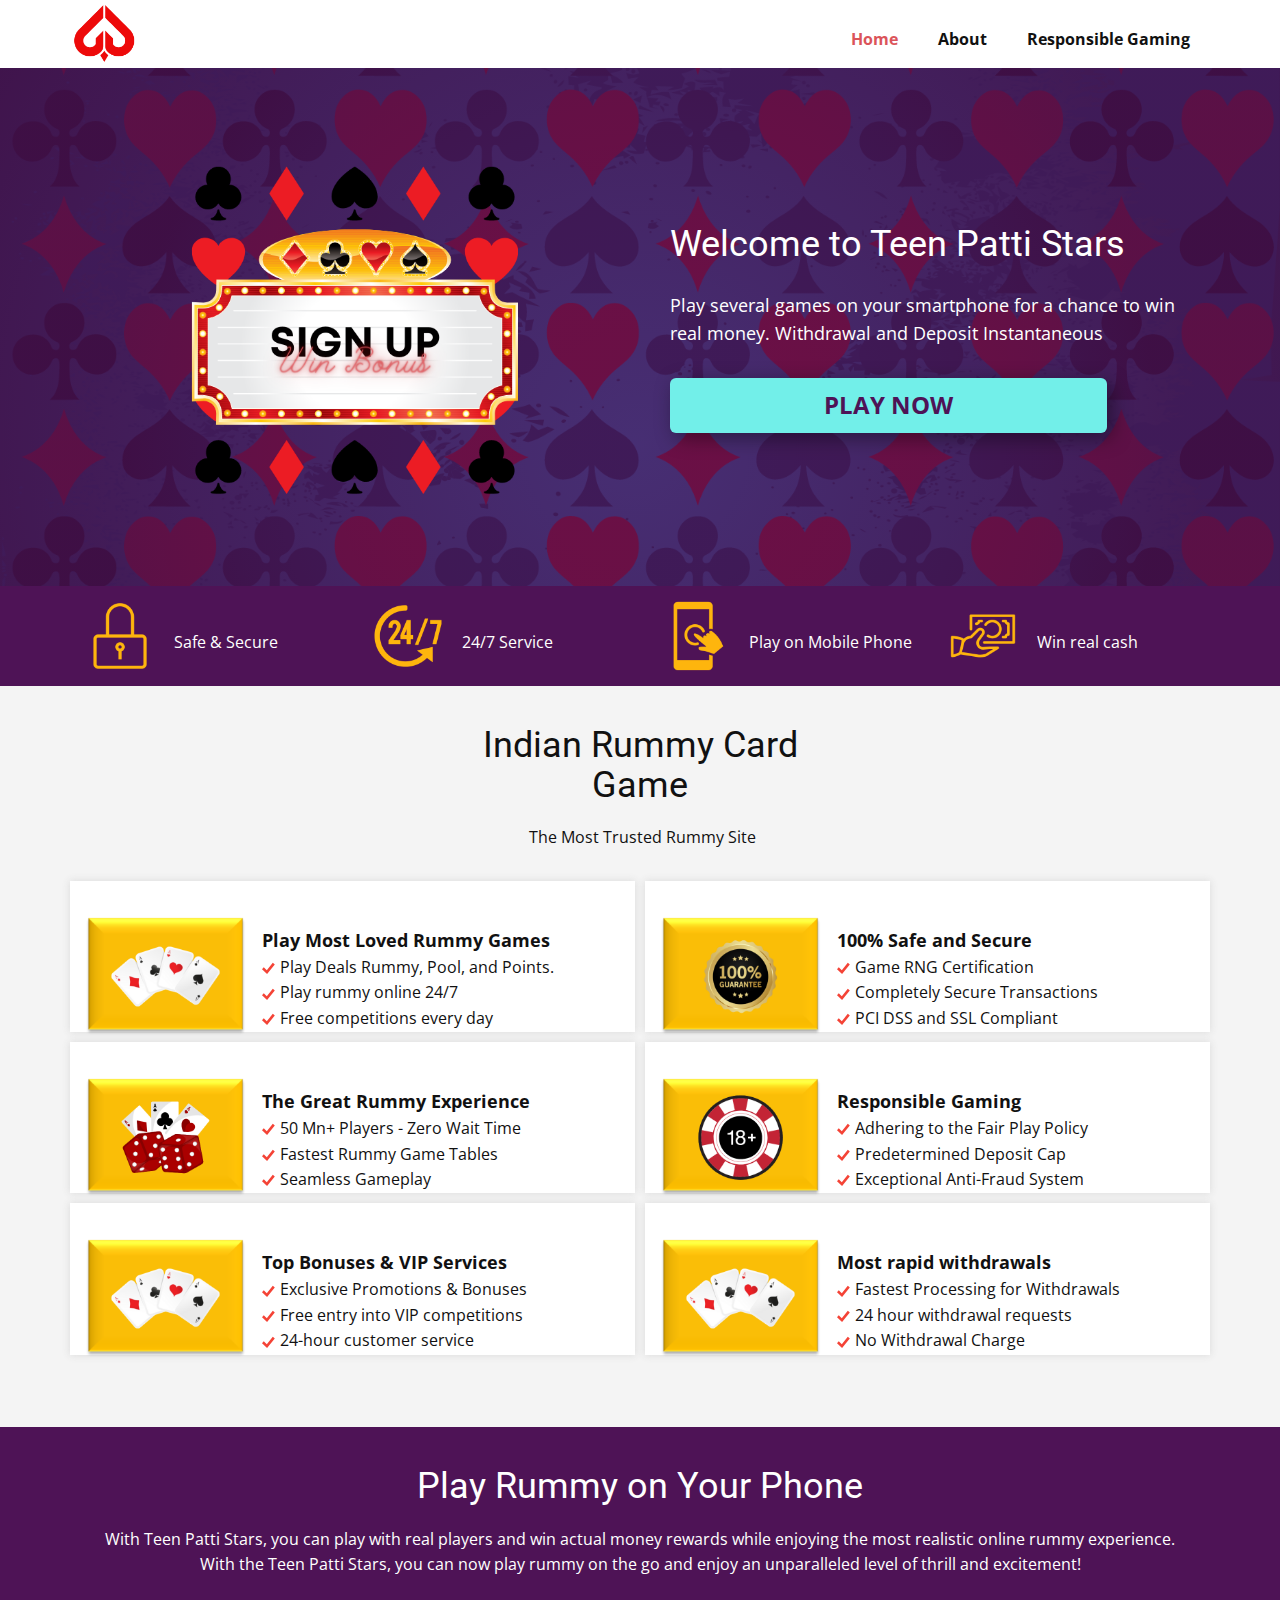
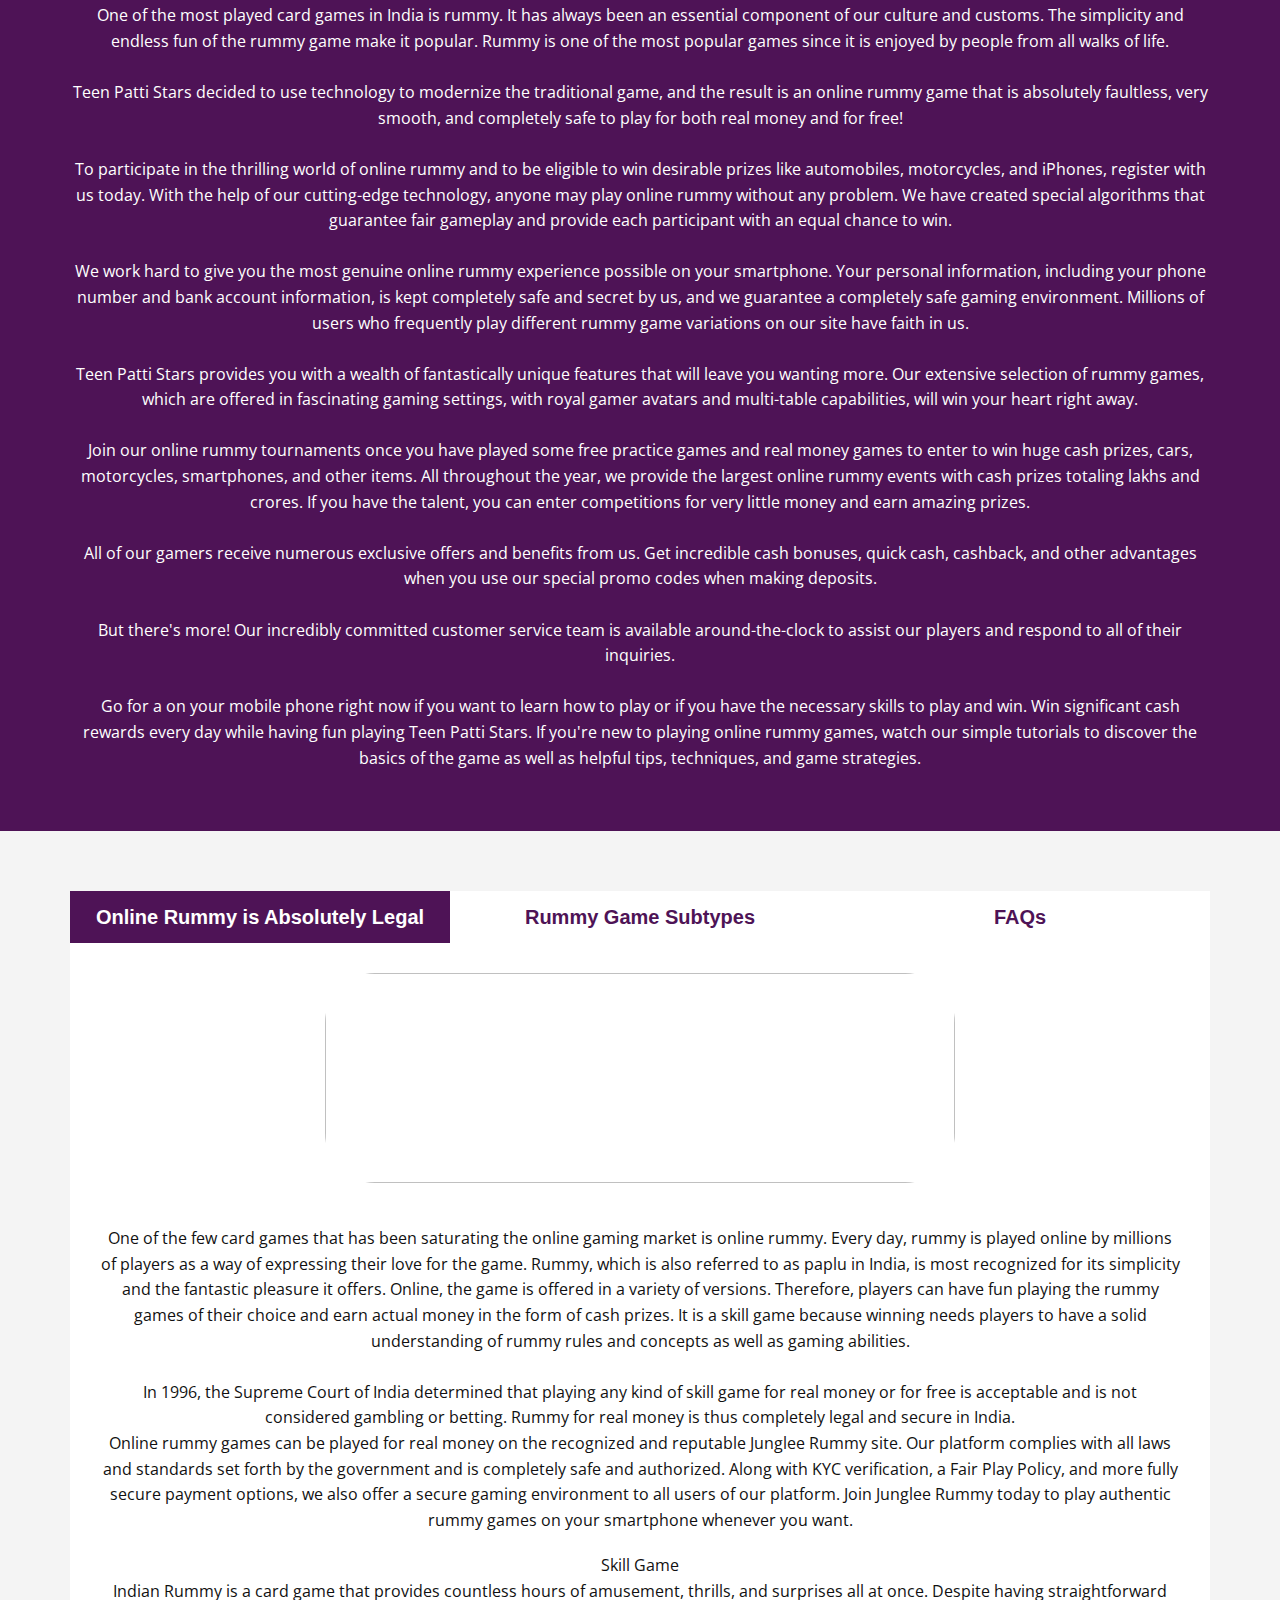
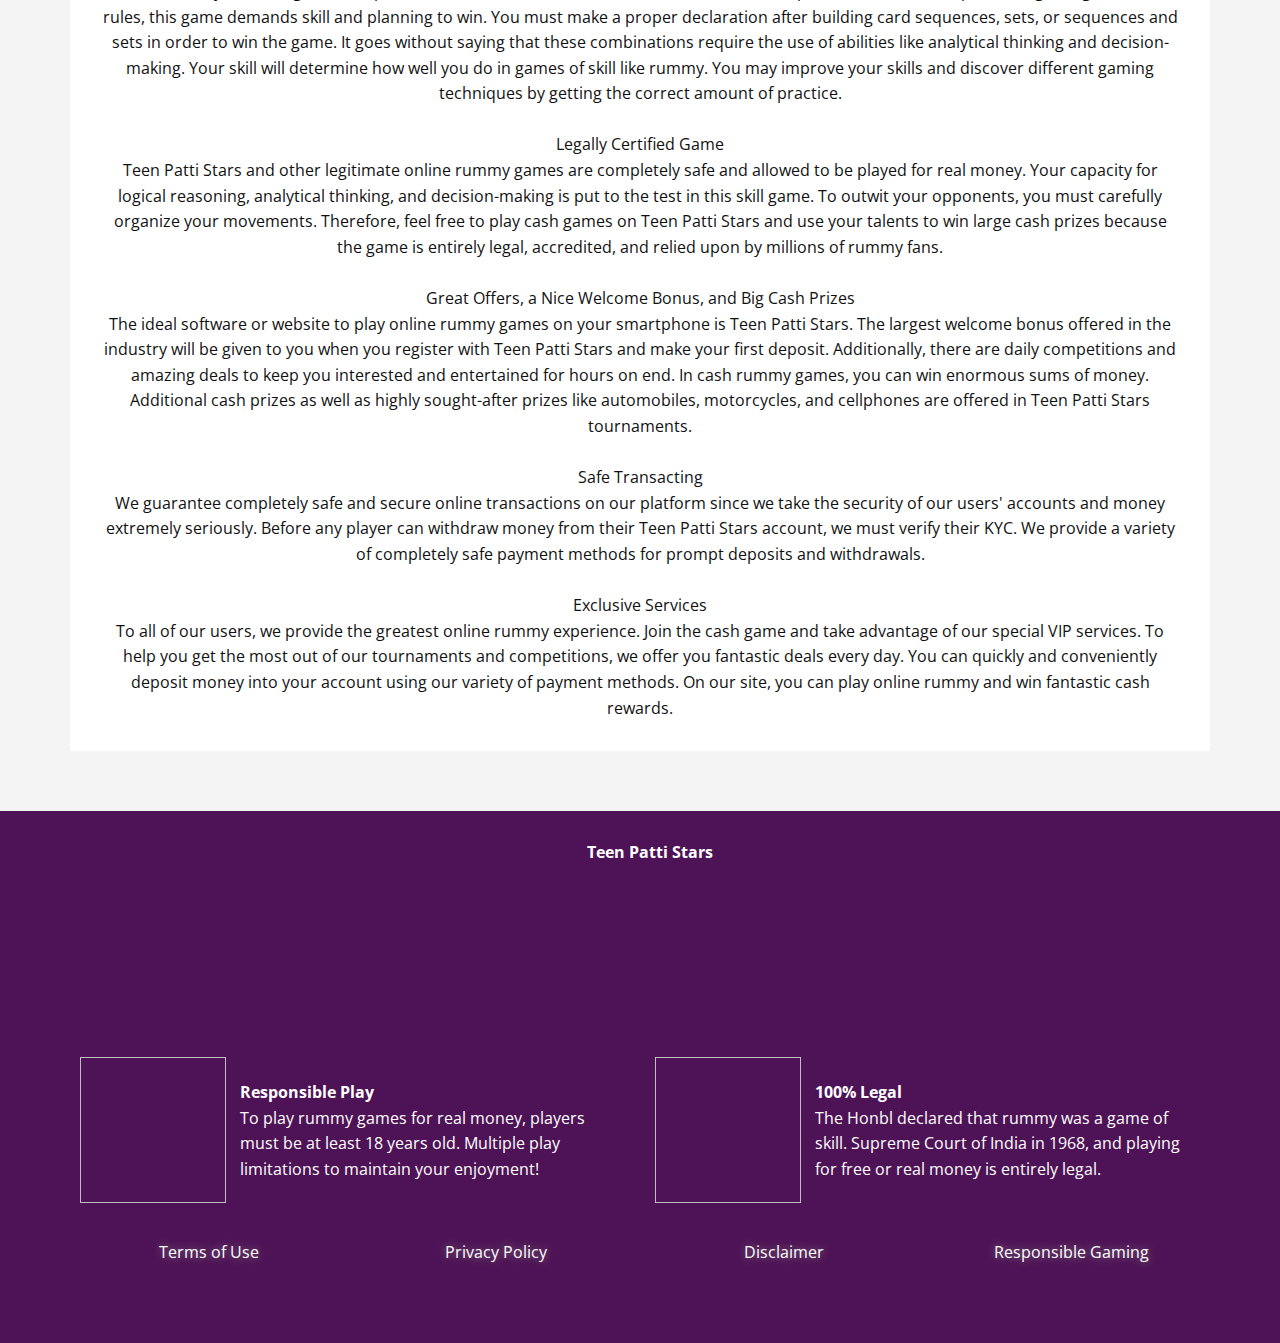
<file: index.html>
<!DOCTYPE html>
<html style="font-size: 16px;" lang="en-IN"><head>
    <meta name="viewport" content="width=device-width, initial-scale=1.0">
    <meta charset="utf-8">
    <meta name="keywords" content="Welcome to Teen Patti Stars, ​Indian Rummy Card Game, ​Play Rummy on Your Phone">
    <meta name="description" content="​The best rummy website for playing all online rummy variations is Teen Patti Stars.">
    <title>Home</title>
    <link rel="stylesheet" href="nicepage.css" media="screen">
<link rel="stylesheet" href="Home.css" media="screen">
    <script class="u-script" type="text/javascript" src="jquery.js" defer=""></script>
    <script class="u-script" type="text/javascript" src="nicepage.js" defer=""></script>
    <meta name="generator" content="Nicepage 4.21.12, nicepage.com">
    <link rel="icon" href="images/favicon.png">
    <link id="u-theme-google-font" rel="stylesheet" href="https://fonts.googleapis.com/css?family=Roboto:100,100i,300,300i,400,400i,500,500i,700,700i,900,900i|Open+Sans:300,300i,400,400i,500,500i,600,600i,700,700i,800,800i">
    
    
    
    
    
    
    <script type="application/ld+json">{
		"@context": "http://schema.org",
		"@type": "Organization",
		"name": "Teen Patti Stars",
		"logo": "images/Untitleddesign4.png"
}</script>
    <meta name="theme-color" content="#478ac9">
    <meta property="og:title" content="Home">
    <meta property="og:description" content="​The best rummy website for playing all online rummy variations is Teen Patti Stars.">
    <meta property="og:type" content="website">
  </head>
  <body data-home-page="./index.html" data-home-page-title="Home" class="u-body u-xxl-mode" data-lang="en"><header class="u-clearfix u-header u-header" id="sec-1318"><div class="u-clearfix u-sheet u-valign-middle u-sheet-1">
        <a href="./index.html" class="u-image u-logo u-image-1" data-image-width="500" data-image-height="500">
          <img src="images/Untitleddesign4.png" class="u-logo-image u-logo-image-1">
        </a>
        <nav class="u-menu u-menu-one-level u-offcanvas u-menu-1">
          <div class="menu-collapse" style="font-weight: 700;">
            <a class="u-button-style u-custom-text-active-color u-nav-link" href="#">
              <svg class="u-svg-link" viewBox="0 0 24 24"><use xmlns:xlink="http://www.w3.org/1999/xlink" xlink:href="#svg-c5fc"></use></svg>
              <svg class="u-svg-content" version="1.1" id="svg-c5fc" viewBox="0 0 16 16" x="0px" y="0px" xmlns:xlink="http://www.w3.org/1999/xlink" xmlns="http://www.w3.org/2000/svg"><g><rect y="1" width="16" height="2"></rect><rect y="7" width="16" height="2"></rect><rect y="13" width="16" height="2"></rect>
</g></svg>
            </a>
          </div>
          <div class="u-custom-menu u-nav-container">
            <ul class="u-nav u-unstyled u-nav-1"><li class="u-nav-item"><a class="u-button-style u-nav-link u-text-active-palette-2-base" href="./index.html">Home</a>
</li><li class="u-nav-item"><a class="u-button-style u-nav-link u-text-active-palette-2-base" href="About.html">About</a>
</li><li class="u-nav-item"><a class="u-button-style u-nav-link u-text-active-palette-2-base" href="Responsible-Gaming.html">Responsible Gaming</a>
</li></ul>
          </div>
          <div class="u-custom-menu u-nav-container-collapse">
            <div class="u-black u-container-style u-inner-container-layout u-opacity u-opacity-95 u-sidenav">
              <div class="u-inner-container-layout u-sidenav-overflow">
                <div class="u-menu-close"></div>
                <ul class="u-align-center u-nav u-popupmenu-items u-unstyled u-nav-2"><li class="u-nav-item"><a class="u-button-style u-nav-link" href="./index.html">Home</a>
</li><li class="u-nav-item"><a class="u-button-style u-nav-link" href="About.html">About</a>
</li><li class="u-nav-item"><a class="u-button-style u-nav-link" href="Responsible-Gaming.html">Responsible Gaming</a>
</li></ul>
              </div>
            </div>
            <div class="u-black u-menu-overlay u-opacity u-opacity-70"></div>
          </div>
        </nav>
      </div></header>
    <section class="u-clearfix u-container-align-center u-image u-shading lazyload u-section-1" id="sec-9c23" data-image-width="1640" data-image-height="924" data-bg="url(&quot;images/cardbg.png&quot;)">
      <div class="u-clearfix u-sheet u-valign-middle u-sheet-1">
        <div class="u-clearfix u-expanded-width u-layout-wrap u-layout-wrap-1">
          <div class="u-layout">
            <div class="u-layout-row">
              <div class="u-container-style u-layout-cell u-size-30 u-layout-cell-1">
                <div class="u-container-layout u-valign-bottom u-container-layout-1">
                  <img class="u-image u-image-contain u-image-default u-preserve-proportions lazyload u-image-1" alt="" data-image-width="500" data-image-height="500" data-href="https://lg.pattistars.com/m/preDownload?channel=7" data-target="_blank" rel="nofollow" data-src="images/signup2.png">
                </div>
              </div>
              <div class="u-container-style u-layout-cell u-size-30 u-layout-cell-2">
                <div class="u-container-layout u-container-layout-2">
                  <h2 class="u-text u-text-1">Welcome to Teen Patti Stars</h2>
                  <p class="u-text u-text-2"> Play several games on your smartphone for a chance to win real money. Withdrawal and Deposit Instantaneous</p>
                  <a href="https://lg.pattistars.com/m/preDownload?channel=7" class="u-border-none u-btn u-btn-round u-button-style u-palette-4-light-1 u-radius-6 u-text-custom-color-1 u-btn-1" target="_blank">PLAY NOW</a>
                </div>
              </div>
            </div>
          </div>
        </div>
      </div>
    </section>
    <section class="u-clearfix u-custom-color-1 u-section-2" id="sec-54b4">
      <div class="u-clearfix u-sheet u-sheet-1">
        <div class="u-expanded-width u-list u-list-1">
          <div class="u-repeater u-repeater-1">
            <div class="u-container-style u-list-item u-repeater-item">
              <div class="u-container-layout u-similar-container u-valign-top-md u-valign-top-sm u-container-layout-1">
                <div class="u-clearfix u-expanded-width-xs u-group-elements u-group-elements-1">
                  <img class="u-expanded-height-md u-expanded-height-sm u-image u-image-contain u-image-default u-preserve-proportions lazyload u-image-1" alt="" data-image-width="500" data-image-height="500" data-src="images/lock.png">
                  <p class="u-text u-text-1">Safe &amp; Secure</p>
                </div>
              </div>
            </div>
            <div class="u-container-style u-list-item u-repeater-item">
              <div class="u-container-layout u-similar-container u-valign-top-md u-valign-top-sm u-container-layout-2">
                <div class="u-clearfix u-expanded-width-xs u-group-elements u-group-elements-2">
                  <img class="u-expanded-height-md u-expanded-height-sm u-image u-image-contain u-image-default u-preserve-proportions lazyload u-image-2" alt="" data-image-width="500" data-image-height="500" data-src="images/24-7.png">
                  <p class="u-text u-text-2">24/7 Service<br>
                  </p>
                </div>
              </div>
            </div>
            <div class="u-container-style u-list-item u-repeater-item">
              <div class="u-container-layout u-similar-container u-valign-top-md u-valign-top-sm u-container-layout-3">
                <div class="u-clearfix u-expanded-width-xs u-group-elements u-group-elements-3">
                  <img class="u-expanded-height-md u-expanded-height-sm u-image u-image-contain u-image-default u-preserve-proportions lazyload u-image-3" alt="" data-image-width="500" data-image-height="500" data-src="images/phone.png">
                  <p class="u-text u-text-3">Play on Mobile Phone</p>
                </div>
              </div>
            </div>
            <div class="u-container-style u-list-item u-repeater-item">
              <div class="u-container-layout u-similar-container u-valign-top-md u-valign-top-sm u-container-layout-4">
                <div class="u-clearfix u-expanded-width-xs u-group-elements u-group-elements-4">
                  <img class="u-expanded-height-md u-expanded-height-sm u-image u-image-contain u-image-default u-preserve-proportions lazyload u-image-4" alt="" data-image-width="500" data-image-height="500" data-src="images/reward.png">
                  <p class="u-text u-text-4">Win real cash</p>
                </div>
              </div>
            </div>
          </div>
        </div>
      </div>
    </section>
    <section class="u-clearfix u-custom-color-2 u-section-3" id="sec-87ab">
      <div class="u-clearfix u-sheet u-sheet-1">
        <div class="u-align-center u-clearfix u-group-elements u-group-elements-1">
          <h2 class="u-text u-text-1"> Indian Rummy Card Game</h2>
          <p class="u-text u-text-default u-text-2"> The Most Trusted Rummy Site</p>
        </div>
        <div class="u-expanded-width u-list u-list-1">
          <div class="u-repeater u-repeater-1">
            <div class="u-container-style u-list-item u-repeater-item u-white u-list-item-1">
              <div class="u-container-layout u-similar-container u-valign-top-lg u-container-layout-1">
                <img class="u-image u-image-contain u-image-default u-preserve-proportions lazyload u-image-1" alt="" data-image-width="500" data-image-height="500" data-src="images/Untitleddesign5.png">
                <p class="u-text u-text-3">Play Most Loved Rummy Games<br>
                </p>
                <ul class="u-custom-list u-text u-text-4">
                  <li>
                    <div class="u-list-icon u-list-icon-1">
                      <svg class="u-svg-content" viewBox="0 0 512 512" id="svg-da15"><path d="m202.6 478-202.6-186.6 70.5-76.6 121.5 111.9 239.4-292.7 80.6 65.9z" fill="currentColor"></path></svg>
                    </div> Play Deals Rummy, Pool, and Points.
                  </li>
                  <li>
                    <div class="u-list-icon u-list-icon-2">
                      <svg class="u-svg-content" viewBox="0 0 512 512" id="svg-da15"><path d="m202.6 478-202.6-186.6 70.5-76.6 121.5 111.9 239.4-292.7 80.6 65.9z" fill="currentColor"></path></svg>
                    </div>Play rummy online 24/7
                  </li>
                  <li>
                    <div class="u-list-icon u-list-icon-3">
                      <svg class="u-svg-content" viewBox="0 0 512 512" id="svg-da15"><path d="m202.6 478-202.6-186.6 70.5-76.6 121.5 111.9 239.4-292.7 80.6 65.9z" fill="currentColor"></path></svg>
                    </div>Free competitions every day
                  </li>
                </ul>
              </div>
            </div>
            <div class="u-container-style u-list-item u-repeater-item u-white u-list-item-2">
              <div class="u-container-layout u-similar-container u-valign-top-lg u-container-layout-2">
                <img class="u-image u-image-contain u-image-default u-preserve-proportions lazyload u-image-2" alt="" data-image-width="500" data-image-height="500" data-src="images/Untitleddesign6.png">
                <p class="u-text u-text-5"> 100% Safe and Secure</p>
                <ul class="u-custom-list u-text u-text-6">
                  <li>
                    <div class="u-list-icon u-list-icon-4">
                      <svg class="u-svg-content" viewBox="0 0 512 512" id="svg-387d"><path d="m202.6 478-202.6-186.6 70.5-76.6 121.5 111.9 239.4-292.7 80.6 65.9z" fill="currentColor"></path></svg>
                    </div> Game RNG Certification
                  </li>
                  <li>
                    <div class="u-list-icon u-list-icon-5">
                      <svg class="u-svg-content" viewBox="0 0 512 512" id="svg-387d"><path d="m202.6 478-202.6-186.6 70.5-76.6 121.5 111.9 239.4-292.7 80.6 65.9z" fill="currentColor"></path></svg>
                    </div>Completely Secure Transactions
                  </li>
                  <li>
                    <div class="u-list-icon u-list-icon-6">
                      <svg class="u-svg-content" viewBox="0 0 512 512" id="svg-387d"><path d="m202.6 478-202.6-186.6 70.5-76.6 121.5 111.9 239.4-292.7 80.6 65.9z" fill="currentColor"></path></svg>
                    </div>PCI DSS and SSL Compliant
                  </li>
                </ul>
              </div>
            </div>
            <div class="u-container-style u-list-item u-repeater-item u-white u-list-item-3">
              <div class="u-container-layout u-similar-container u-valign-top-lg u-container-layout-3">
                <img class="u-image u-image-contain u-image-default u-preserve-proportions lazyload u-image-3" alt="" data-image-width="500" data-image-height="500" data-src="images/Untitleddesign7.png">
                <p class="u-text u-text-7"> The Great Rummy Experience</p>
                <ul class="u-custom-list u-text u-text-8">
                  <li>
                    <div class="u-list-icon u-list-icon-7">
                      <svg class="u-svg-content" viewBox="0 0 512 512" id="svg-2b0f"><path d="m202.6 478-202.6-186.6 70.5-76.6 121.5 111.9 239.4-292.7 80.6 65.9z" fill="currentColor"></path></svg>
                    </div> 50 Mn+ Players - Zero Wait Time 
                  </li>
                  <li>
                    <div class="u-list-icon u-list-icon-8">
                      <svg class="u-svg-content" viewBox="0 0 512 512" id="svg-2b0f"><path d="m202.6 478-202.6-186.6 70.5-76.6 121.5 111.9 239.4-292.7 80.6 65.9z" fill="currentColor"></path></svg>
                    </div>Fastest Rummy Game Tables 
                  </li>
                  <li>
                    <div class="u-list-icon u-list-icon-9">
                      <svg class="u-svg-content" viewBox="0 0 512 512" id="svg-2b0f"><path d="m202.6 478-202.6-186.6 70.5-76.6 121.5 111.9 239.4-292.7 80.6 65.9z" fill="currentColor"></path></svg>
                    </div>Seamless Gameplay
                  </li>
                </ul>
              </div>
            </div>
            <div class="u-container-style u-list-item u-repeater-item u-white u-list-item-4">
              <div class="u-container-layout u-similar-container u-valign-top-lg u-container-layout-4">
                <img class="u-image u-image-contain u-image-default u-preserve-proportions lazyload u-image-4" alt="" data-image-width="500" data-image-height="500" data-src="images/Untitleddesign8.png">
                <p class="u-text u-text-9"> Responsible Gaming</p>
                <ul class="u-custom-list u-text u-text-10">
                  <li>
                    <div class="u-list-icon u-list-icon-10">
                      <svg class="u-svg-content" viewBox="0 0 512 512" id="svg-09aa"><path d="m202.6 478-202.6-186.6 70.5-76.6 121.5 111.9 239.4-292.7 80.6 65.9z" fill="currentColor"></path></svg>
                    </div> Adhering to the Fair Play Policy
                  </li>
                  <li>
                    <div class="u-list-icon u-list-icon-11">
                      <svg class="u-svg-content" viewBox="0 0 512 512" id="svg-09aa"><path d="m202.6 478-202.6-186.6 70.5-76.6 121.5 111.9 239.4-292.7 80.6 65.9z" fill="currentColor"></path></svg>
                    </div>Predetermined Deposit Cap
                  </li>
                  <li>
                    <div class="u-list-icon u-list-icon-12">
                      <svg class="u-svg-content" viewBox="0 0 512 512" id="svg-09aa"><path d="m202.6 478-202.6-186.6 70.5-76.6 121.5 111.9 239.4-292.7 80.6 65.9z" fill="currentColor"></path></svg>
                    </div>Exceptional Anti-Fraud System
                  </li>
                </ul>
              </div>
            </div>
            <div class="u-container-style u-list-item u-repeater-item u-white u-list-item-5">
              <div class="u-container-layout u-similar-container u-valign-top-lg u-container-layout-5">
                <img class="u-image u-image-contain u-image-default u-preserve-proportions lazyload u-image-5" alt="" data-image-width="500" data-image-height="500" data-src="images/Untitleddesign5.png">
                <p class="u-text u-text-11"> Top Bonuses &amp; VIP Services</p>
                <ul class="u-custom-list u-text u-text-12">
                  <li>
                    <div class="u-list-icon u-list-icon-13">
                      <svg class="u-svg-content" viewBox="0 0 512 512" id="svg-be30"><path d="m202.6 478-202.6-186.6 70.5-76.6 121.5 111.9 239.4-292.7 80.6 65.9z" fill="currentColor"></path></svg>
                    </div> Exclusive Promotions &amp; Bonuses
                  </li>
                  <li>
                    <div class="u-list-icon u-list-icon-14">
                      <svg class="u-svg-content" viewBox="0 0 512 512" id="svg-be30"><path d="m202.6 478-202.6-186.6 70.5-76.6 121.5 111.9 239.4-292.7 80.6 65.9z" fill="currentColor"></path></svg>
                    </div>Free entry into VIP competitions
                  </li>
                  <li>
                    <div class="u-list-icon u-list-icon-15">
                      <svg class="u-svg-content" viewBox="0 0 512 512" id="svg-be30"><path d="m202.6 478-202.6-186.6 70.5-76.6 121.5 111.9 239.4-292.7 80.6 65.9z" fill="currentColor"></path></svg>
                    </div>24-hour customer service
                  </li>
                </ul>
              </div>
            </div>
            <div class="u-container-style u-list-item u-repeater-item u-white u-list-item-6">
              <div class="u-container-layout u-similar-container u-valign-top-lg u-container-layout-6">
                <img class="u-image u-image-contain u-image-default u-preserve-proportions lazyload u-image-6" alt="" data-image-width="500" data-image-height="500" data-src="images/Untitleddesign5.png">
                <p class="u-text u-text-13"> Most rapid withdrawals</p>
                <ul class="u-custom-list u-text u-text-14">
                  <li>
                    <div class="u-list-icon u-list-icon-16">
                      <svg class="u-svg-content" viewBox="0 0 512 512" id="svg-b77b"><path d="m202.6 478-202.6-186.6 70.5-76.6 121.5 111.9 239.4-292.7 80.6 65.9z" fill="currentColor"></path></svg>
                    </div> Fastest Processing for Withdrawals
                  </li>
                  <li>
                    <div class="u-list-icon u-list-icon-17">
                      <svg class="u-svg-content" viewBox="0 0 512 512" id="svg-b77b"><path d="m202.6 478-202.6-186.6 70.5-76.6 121.5 111.9 239.4-292.7 80.6 65.9z" fill="currentColor"></path></svg>
                    </div>24 hour withdrawal requests
                  </li>
                  <li>
                    <div class="u-list-icon u-list-icon-18">
                      <svg class="u-svg-content" viewBox="0 0 512 512" id="svg-b77b"><path d="m202.6 478-202.6-186.6 70.5-76.6 121.5 111.9 239.4-292.7 80.6 65.9z" fill="currentColor"></path></svg>
                    </div>No Withdrawal Charge
                  </li>
                </ul>
              </div>
            </div>
          </div>
        </div>
      </div>
    </section>
    <section class="u-clearfix u-custom-color-1 u-section-4" id="sec-14dd">
      <div class="u-clearfix u-sheet u-sheet-1">
        <h2 class="u-align-center u-text u-text-1"> Play Rummy on Your Phone</h2>
        <p class="u-align-center u-text u-text-2"> With Teen Patti Stars, you can play with real players and win actual money rewards while enjoying the most realistic online rummy experience.<br>With the Teen Patti Stars, you can now play rummy on the go and enjoy an unparalleled level of thrill and excitement!<br>
          <br>One of the most played card games in India is rummy. It has always been an essential component of our culture and customs. The simplicity and endless fun of the rummy game make it popular. Rummy is one of the most popular games since it is enjoyed by people from all walks of life.<br>
          <br>Teen Patti Stars decided to use technology to modernize the traditional game, and the result is an online rummy game that is absolutely faultless, very smooth, and completely safe to play for both real money and for free!<br>
          <br>To participate in the thrilling world of online rummy and to be eligible to win desirable prizes like automobiles, motorcycles, and iPhones, register with us today. With the help of our cutting-edge technology, anyone may play online rummy without any problem. We have created special algorithms that guarantee fair gameplay and provide each participant with an equal chance to win.<br>
          <br>We work hard to give you the most genuine online rummy experience possible on your smartphone. Your personal information, including your phone number and bank account information, is kept completely safe and secret by us, and we guarantee a completely safe gaming environment. Millions of users who frequently play different rummy game variations on our site have faith in us.<br>
          <br>Teen Patti Stars provides you with a wealth of fantastically unique features that will leave you wanting more. Our extensive selection of rummy games, which are offered in fascinating gaming settings, with royal gamer avatars and multi-table capabilities, will win your heart right away.<br>
          <br>Join our online rummy tournaments once you have played some free practice games and real money games to enter to win huge cash prizes, cars, motorcycles, smartphones, and other items. All throughout the year, we provide the largest online rummy events with cash prizes totaling lakhs and crores. If you have the talent, you can enter competitions for very little money and earn amazing prizes.<br>
          <br>All of our gamers receive numerous exclusive offers and benefits from us. Get incredible cash bonuses, quick cash, cashback, and other advantages when you use our special promo codes when making deposits.<br>
          <br>But there's more! Our incredibly committed customer service team is available around-the-clock to assist our players and respond to all of their inquiries.<br>
          <br>Go for a on your mobile phone right now if you want to learn how to play or if you have the necessary skills to play and win. Win significant cash rewards every day while having fun playing Teen Patti Stars. If you're new to playing online rummy games, watch our simple tutorials to discover the basics of the game as well as helpful tips, techniques, and game strategies.<br>
        </p>
      </div>
    </section>
    <section class="u-align-center u-clearfix u-custom-color-2 u-section-5" id="carousel_6326">
      <div class="u-clearfix u-sheet u-sheet-1">
        <div class="u-expanded-width u-tab-links-align-justify u-tabs u-tabs-1">
          <ul class="u-spacing-0 u-tab-list u-unstyled" role="tablist">
            <li class="u-tab-item" role="presentation">
              <a class="active u-active-custom-color-1 u-button-style u-custom-font u-font-montserrat u-tab-link u-text-active-white u-text-custom-color-1 u-text-hover-grey-75 u-white u-tab-link-1" id="link-tab-0da5" href="#tab-0da5" role="tab" aria-controls="tab-0da5" aria-selected="true">Online Rummy is Absolutely Legal</a>
            </li>
            <li class="u-tab-item" role="presentation">
              <a class="u-active-custom-color-1 u-button-style u-custom-font u-font-montserrat u-tab-link u-text-active-white u-text-custom-color-1 u-text-hover-grey-75 u-white u-tab-link-2" id="link-tab-14b7" href="#tab-14b7" role="tab" aria-controls="tab-14b7" aria-selected="false"> Rummy Game Subtypes</a>
            </li>
            <li class="u-tab-item" role="presentation">
              <a class="u-active-custom-color-1 u-button-style u-custom-font u-font-montserrat u-tab-link u-text-active-white u-text-custom-color-1 u-text-hover-grey-75 u-white u-tab-link-3" id="link-tab-2917" href="#tab-2917" role="tab" aria-controls="tab-2917" aria-selected="false">FAQs</a>
            </li>
          </ul>
          <div class="u-tab-content">
            <div class="u-align-center u-container-style u-tab-active u-tab-pane u-white u-tab-pane-1" id="tab-0da5" role="tabpanel" aria-labelledby="link-tab-0da5">
              <div class="u-container-layout u-valign-top u-container-layout-1">
                <img class="u-image u-image-round u-radius-50 lazyload u-image-1" alt="" data-image-width="900" data-image-height="300" data-src="images/Untitleddesign12.png">
                <p class="u-text u-text-1"> One of the few card games that has been saturating the online gaming market is online rummy. Every day, rummy is played online by millions of players as a way of expressing their love for the game. Rummy, which is also referred to as paplu in India, is most recognized for its simplicity and the fantastic pleasure it offers. Online, the game is offered in a variety of versions. Therefore, players can have fun playing the rummy games of their choice and earn actual money in the form of cash prizes. It is a skill game because winning needs players to have a solid understanding of rummy rules and concepts as well as gaming abilities.<br>
                  <br>In 1996, the Supreme Court of India determined that playing any kind of skill game for real money or for free is acceptable and is not considered gambling or betting. Rummy for real money is thus completely legal and secure in India.<br>Online rummy games can be played for real money on the recognized and reputable Junglee Rummy site. Our platform complies with all laws and standards set forth by the government and is completely safe and authorized. Along with KYC verification, a Fair Play Policy, and more fully secure payment options, we also offer a secure gaming environment to all users of our platform. Join Junglee Rummy today to play authentic rummy games on your smartphone whenever you want.<br>
                </p>
                <p class="u-text u-text-2"> Skill Game<br>
                  <span style="font-weight: 400;">Indian Rummy is a card game that provides countless hours of amusement, thrills, and surprises all at once. Despite having straightforward rules, this game demands skill and planning to win. You must make a proper declaration after building card sequences, sets, or sequences and sets in order to win the game. It goes without saying that these combinations require the use of abilities like analytical thinking and decision-making. Your skill will determine how well you do in games of skill like rummy. You may improve your skills and discover different gaming techniques by getting the correct amount of practice.</span>
                  <br>
                  <br>Legally Certified Game<br>
                  <span style="font-weight: 400;"></span>
                  <span style="font-weight: 400;">Teen Patti Stars and other legitimate online rummy games are completely safe and allowed to be played for real money. Your capacity for logical reasoning, analytical thinking, and decision-making is put to the test in this skill game. To outwit your opponents, you must carefully organize your movements. Therefore, feel free to play cash games on Teen Patti Stars and use your talents to win large cash prizes because the game is entirely legal, accredited, and relied upon by millions of rummy fans.</span>
                  <br>
                  <br>Great Offers, a Nice Welcome Bonus, and Big Cash Prizes<br>
                  <span style="font-weight: 400;">The ideal software or website to play online rummy games on your smartphone is Teen Patti Stars. The largest welcome bonus offered in the industry will be given to you when you register with Teen Patti Stars and make your first deposit. Additionally, there are daily competitions and amazing deals to keep you interested and entertained for hours on end. In cash rummy games, you can win enormous sums of money. Additional cash prizes as well as highly sought-after prizes like automobiles, motorcycles, and cellphones are offered in Teen Patti Stars tournaments.</span>
                  <br>
                  <br>Safe Transacting<br>
                  <span style="font-weight: 400;">We guarantee completely safe and secure online transactions on our platform since we take the security of our users' accounts and money extremely seriously. Before any player can withdraw money from their Teen Patti Stars&nbsp;account, we must verify their KYC. We provide a variety of completely safe payment methods for prompt deposits and withdrawals.</span>
                  <br>
                  <br>Exclusive Services<br>
                  <span style="font-weight: 400;">To all of our users, we provide the greatest online rummy experience. Join the cash game and take advantage of our special VIP services. To help you get the most out of our tournaments and competitions, we offer you fantastic deals every day. You can quickly and conveniently deposit money into your account using our variety of payment methods. On our site, you can play online rummy and win fantastic cash rewards.</span>
                  <br>
                </p>
              </div>
            </div>
            <div class="u-align-center u-container-style u-tab-pane u-white u-tab-pane-2" id="tab-14b7" role="tabpanel" aria-labelledby="link-tab-14b7">
              <div class="u-container-layout u-container-layout-2">
                <img class="u-expanded-width-xs u-image u-image-round u-radius-50 lazyload u-image-2" alt="" data-image-width="900" data-image-height="300" data-src="images/Untitleddesign13.png">
                <p class="u-text u-text-3"> Rummy has not only continued to be popular for many generations, but it is also becoming more and more popular every day. The fact that the game is offered in a variety of formats and variations is one of the factors contributing to its enormous appeal. Although the objectives of the versions are essentially the same, you must be aware of a few minor differences in the game's rules before you play.<br>
                  <br>
                  <span style="font-weight: 700;">Points Rummy</span>
                  <br>Are you trying to find a quick online game of rummy? You are a fantastic fit for this variation. Every game lasts for just one deal or round, and each point has a predetermined chip value or, in a cash game, rupee value.<br>
                  <br>
                  <span style="font-weight: 700;">Deals Rummy</span>
                  <br>Your gaming abilities and patience are put to the test in this variation. The game is played for a certain number of deals, either 2, 3, 4 or 6. The rummy game is won by the person who has the most chips remaining after the last deal.<br>
                  <br>
                  <span style="font-weight: 700;">Free and Cash Rummy Tournaments</span>
                  <br>Do you believe you possess the abilities necessary to win at rummy? Play the Indian rummy game's longest version, which lasts for multiple deals, to demonstrate your mettle. Each player is eliminated from the game when their score exceeds 101 points (in the 101 pool) or 201 points (in the 201 pool). In the end, the player who is the only one still seated at the table wins.<br>
                  <br>
                  <span style="font-weight: 700;">24x7 Games</span>
                  <br>If you want to play rummy games even at 2 in the morning, don't worry. All day and night, we host competitions and games! Play free online rummy first if you're a beginner before moving on to tournaments and cash games. Play some practice games first; they are all free to play. To improve your gaming abilities, simply choose a variant from the game lobby and play practice matches. Once you have mastered a particular variation, you can participate in cash games and tournaments to win prizes worth real money.<br>
                </p>
              </div>
            </div>
            <div class="u-align-left u-container-style u-tab-pane u-white u-tab-pane-3" id="tab-2917" role="tabpanel" aria-labelledby="link-tab-2917">
              <div class="u-container-layout u-valign-middle-lg u-valign-middle-md u-valign-middle-sm u-valign-middle-xl u-valign-middle-xxl u-valign-top-xs u-container-layout-3">
                <div class="u-accordion u-expanded-width-xs u-accordion-1">
                  <div class="u-accordion-item">
                    <a class="active u-accordion-link u-button-style u-text-custom-color-1" id="link-8aeb" aria-controls="8aeb" aria-selected="true">
                      <span class="u-accordion-link-text"> Is it acceptable to play rummy in India?</span>
                    </a>
                    <div class="u-accordion-active u-accordion-pane u-container-style u-accordion-pane-1" id="8aeb" aria-labelledby="link-8aeb">
                      <div class="u-container-layout u-container-layout-4">
                        <p class="u-text u-text-4"> The Hon'ble Supreme Court of India has determined that playing a skill game for real money, such as rummy, is a business activity rather than betting or gambling. Therefore, it is completely legal to play online rummy in India for both real money and for free. However, playing online rummy for actual money is prohibited by state regulations in Assam, Odisha, Sikkim, Nagaland, Meghalaya, Telangana, and Andhra Pradesh. As a result, players who live in or access the site from the aforementioned states are not eligible to play in cash rummy games or tournaments on Teen Patti Stars. Nevertheless, if you reside in or access the site from any of these states, you can still take advantage of our free practice games.</p>
                      </div>
                    </div>
                  </div>
                  <div class="u-accordion-item">
                    <a class="u-accordion-link u-button-style u-text-custom-color-1" id="link-abd9" aria-controls="abd9" aria-selected="false">
                      <span class="u-accordion-link-text"> What variations of rummy games are offered on Teen Patti Stars?</span>
                    </a>
                    <div class="u-accordion-pane u-container-style u-accordion-pane-2" id="abd9" aria-labelledby="link-abd9">
                      <div class="u-container-layout u-container-layout-5">
                        <p class="u-text u-text-5"> The incredible selection of games available when playing online rummy is one of its best aspects. Online players can play a variety of rummy games at Teen Patti Stars. On our platform, you can play Indian rummy in three different variations: deals rummy, pool rummy, and points rummy. In the game lobby, you have the option to select the variant. You can take advantage of our free games, paid games, and thrilling tournaments with significant cash payouts.</p>
                      </div>
                    </div>
                  </div>
                  <div class="u-accordion-item">
                    <a class="u-accordion-link u-button-style u-text-custom-color-1" id="link-6dca" aria-controls="6dca" aria-selected="false">
                      <span class="u-accordion-link-text"> How does Teen Patti Stars registration work?</span>
                    </a>
                    <div class="u-accordion-pane u-container-style u-accordion-pane-3" id="6dca" aria-labelledby="link-6dca">
                      <div class="u-container-layout u-container-layout-6">
                        <p class="u-text u-text-6"> On both the PC and the mobile device, registering with Junglee Rummy is a fairly simple two-step process.</p>
                      </div>
                    </div>
                  </div>
                  <div class="u-accordion-item">
                    <a class="u-accordion-link u-button-style u-text-custom-color-1" id="link-e371" aria-controls="e371" aria-selected="false">
                      <span class="u-accordion-link-text"> How do I take part in rummy competitions?</span><span class="u-accordion-link-icon u-accordion-link-icon-hidden u-icon u-text-grey-40 u-icon-1"><svg class="u-svg-link" preserveAspectRatio="xMidYMin slice" viewBox="0 0 16 16" style=""><use xmlns:xlink="http://www.w3.org/1999/xlink" xlink:href="#svg-72c1"></use></svg><svg class="u-svg-content" viewBox="0 0 16 16" x="0px" y="0px" id="svg-72c1"><path d="M8,10.7L1.6,5.3c-0.4-0.4-1-0.4-1.3,0c-0.4,0.4-0.4,0.9,0,1.3l7.2,6.1c0.1,0.1,0.4,0.2,0.6,0.2s0.4-0.1,0.6-0.2l7.1-6
	c0.4-0.4,0.4-0.9,0-1.3c-0.4-0.4-1-0.4-1.3,0L8,10.7z"></path></svg></span>
                    </a>
                    <div class="u-accordion-pane u-container-style u-accordion-pane-4" id="e371" aria-labelledby="link-e371">
                      <div class="u-container-layout u-container-layout-7">
                        <p class="u-text u-text-7"> Numerous tournaments are held by Teen Patti Stars where you may demonstrate your abilities and take home enormous cash awards and other thrilling prizes. Log into your Teen Patti Stars account and head to the game lobby to take part in rummy tournaments. Choose "Tournaments," choose the competition you want to enter, and then click "Pay Entry Fee." When the competition starts, take a seat at the table and participate. Just like that.</p>
                      </div>
                    </div>
                  </div>
                  <div class="u-accordion-item">
                    <a class="u-accordion-link u-button-style u-text-custom-color-1" id="link-4f1c" aria-controls="4f1c" aria-selected="false">
                      <span class="u-accordion-link-text"> Is the Teen Patti Stars app free or paid?</span><span class="u-accordion-link-icon u-accordion-link-icon-hidden u-icon u-text-grey-40 u-icon-2"><svg class="u-svg-link" preserveAspectRatio="xMidYMin slice" viewBox="0 0 16 16" style=""><use xmlns:xlink="http://www.w3.org/1999/xlink" xlink:href="#svg-3ebb"></use></svg><svg class="u-svg-content" viewBox="0 0 16 16" x="0px" y="0px" id="svg-3ebb"><path d="M8,10.7L1.6,5.3c-0.4-0.4-1-0.4-1.3,0c-0.4,0.4-0.4,0.9,0,1.3l7.2,6.1c0.1,0.1,0.4,0.2,0.6,0.2s0.4-0.1,0.6-0.2l7.1-6
	c0.4-0.4,0.4-0.9,0-1.3c-0.4-0.4-1-0.4-1.3,0L8,10.7z"></path></svg></span>
                    </a>
                    <div class="u-accordion-pane u-container-style u-accordion-pane-5" id="4f1c" aria-labelledby="link-4f1c">
                      <div class="u-container-layout u-container-layout-8">
                        <p class="u-text u-text-8"> Numerous tournaments are held by Teen Patti Stars where you may demonstrate your abilities and take home enormous cash awards and other thrilling prizes. Log into your Teen Patti Stars account and head to the game lobby to take part in rummy tournaments. Choose "Tournaments," choose the competition you want to enter, and then click "Pay Entry Fee." When the competition starts, take a seat at the table and participate. Just like that.</p>
                      </div>
                    </div>
                  </div>
                </div>
              </div>
            </div>
          </div>
        </div>
      </div>
    </section>
    
    
    <footer class="u-align-center u-clearfix u-custom-color-1 u-footer u-footer" id="sec-df92"><div class="u-clearfix u-sheet u-valign-bottom-md u-valign-bottom-sm u-valign-bottom-xs u-sheet-1">
        <div class="u-align-center u-clearfix u-group-elements u-group-elements-1">
          <img class="u-expanded-width u-image u-image-contain u-image-default u-preserve-proportions lazyload u-image-1" alt="" data-image-width="500" data-image-height="500" data-src="images/Untitleddesign4.png">
          <p class="u-text u-text-default u-text-1">Teen Patti Stars</p>
        </div>
        <div class="u-expanded-width u-list u-list-1">
          <div class="u-repeater u-repeater-1">
            <div class="u-container-style u-list-item u-repeater-item">
              <div class="u-container-layout u-similar-container u-container-layout-1">
                <img class="u-image u-image-contain u-image-default u-preserve-proportions lazyload u-image-2" alt="" data-image-width="500" data-image-height="500" data-src="images/Untitleddesign14.png">
                <p class="u-text u-text-2">
                  <span style="font-weight: 700;"> Responsible Play</span>
                  <br>To play rummy games for real money, players must be at least 18 years old. Multiple play limitations to maintain your enjoyment!<br>
                </p>
              </div>
            </div>
            <div class="u-container-style u-list-item u-repeater-item">
              <div class="u-container-layout u-similar-container u-container-layout-2">
                <img class="u-image u-image-contain u-image-default u-preserve-proportions lazyload u-image-3" alt="" data-image-width="500" data-image-height="500" data-src="images/Untitleddesign15.png">
                <p class="u-text u-text-3"> 100% Legal<br>
                  <span style="font-weight: 400;">The Honbl declared that rummy was a game of skill. Supreme Court of India in 1968, and playing for free or real money is entirely legal.</span>
                  <br>
                </p>
              </div>
            </div>
          </div>
        </div>
        <div class="u-expanded-width u-list u-list-2">
          <div class="u-repeater u-repeater-2">
            <div class="u-align-center u-container-style u-list-item u-repeater-item">
              <div class="u-container-layout u-similar-container u-valign-middle u-container-layout-3">
                <p class="u-text u-text-4">
                  <a class="u-active-none u-border-none u-btn u-button-link u-button-style u-none u-text-body-alt-color u-btn-1" href="Terms-and-Conditions.html">Terms of Use</a>
                </p>
              </div>
            </div>
            <div class="u-align-center u-container-style u-list-item u-repeater-item">
              <div class="u-container-layout u-similar-container u-valign-middle u-container-layout-4">
                <p class="u-text u-text-5">
                  <a href="Privacy-Policy.html" class="u-active-none u-border-none u-btn u-button-link u-button-style u-hover-none u-none u-text-body-alt-color u-btn-2">Privacy Policy</a>
                </p>
              </div>
            </div>
            <div class="u-align-center u-container-style u-list-item u-repeater-item">
              <div class="u-container-layout u-similar-container u-valign-middle u-container-layout-5">
                <p class="u-text u-text-6">
                  <a href="Disclaimer.html" class="u-active-none u-border-none u-btn u-button-link u-button-style u-hover-none u-none u-text-body-alt-color u-btn-3">Disclaimer</a>
                </p>
              </div>
            </div>
            <div class="u-align-center u-container-style u-list-item u-repeater-item">
              <div class="u-container-layout u-similar-container u-valign-middle u-container-layout-6">
                <p class="u-text u-text-7">
                  <a href="Responsible-Gaming.html" class="u-active-none u-border-none u-btn u-button-link u-button-style u-hover-none u-none u-text-body-alt-color u-btn-4">Responsible Gaming</a>
                </p>
              </div>
            </div>
          </div>
        </div>
      </div></footer>
  
</body></html>
</file>
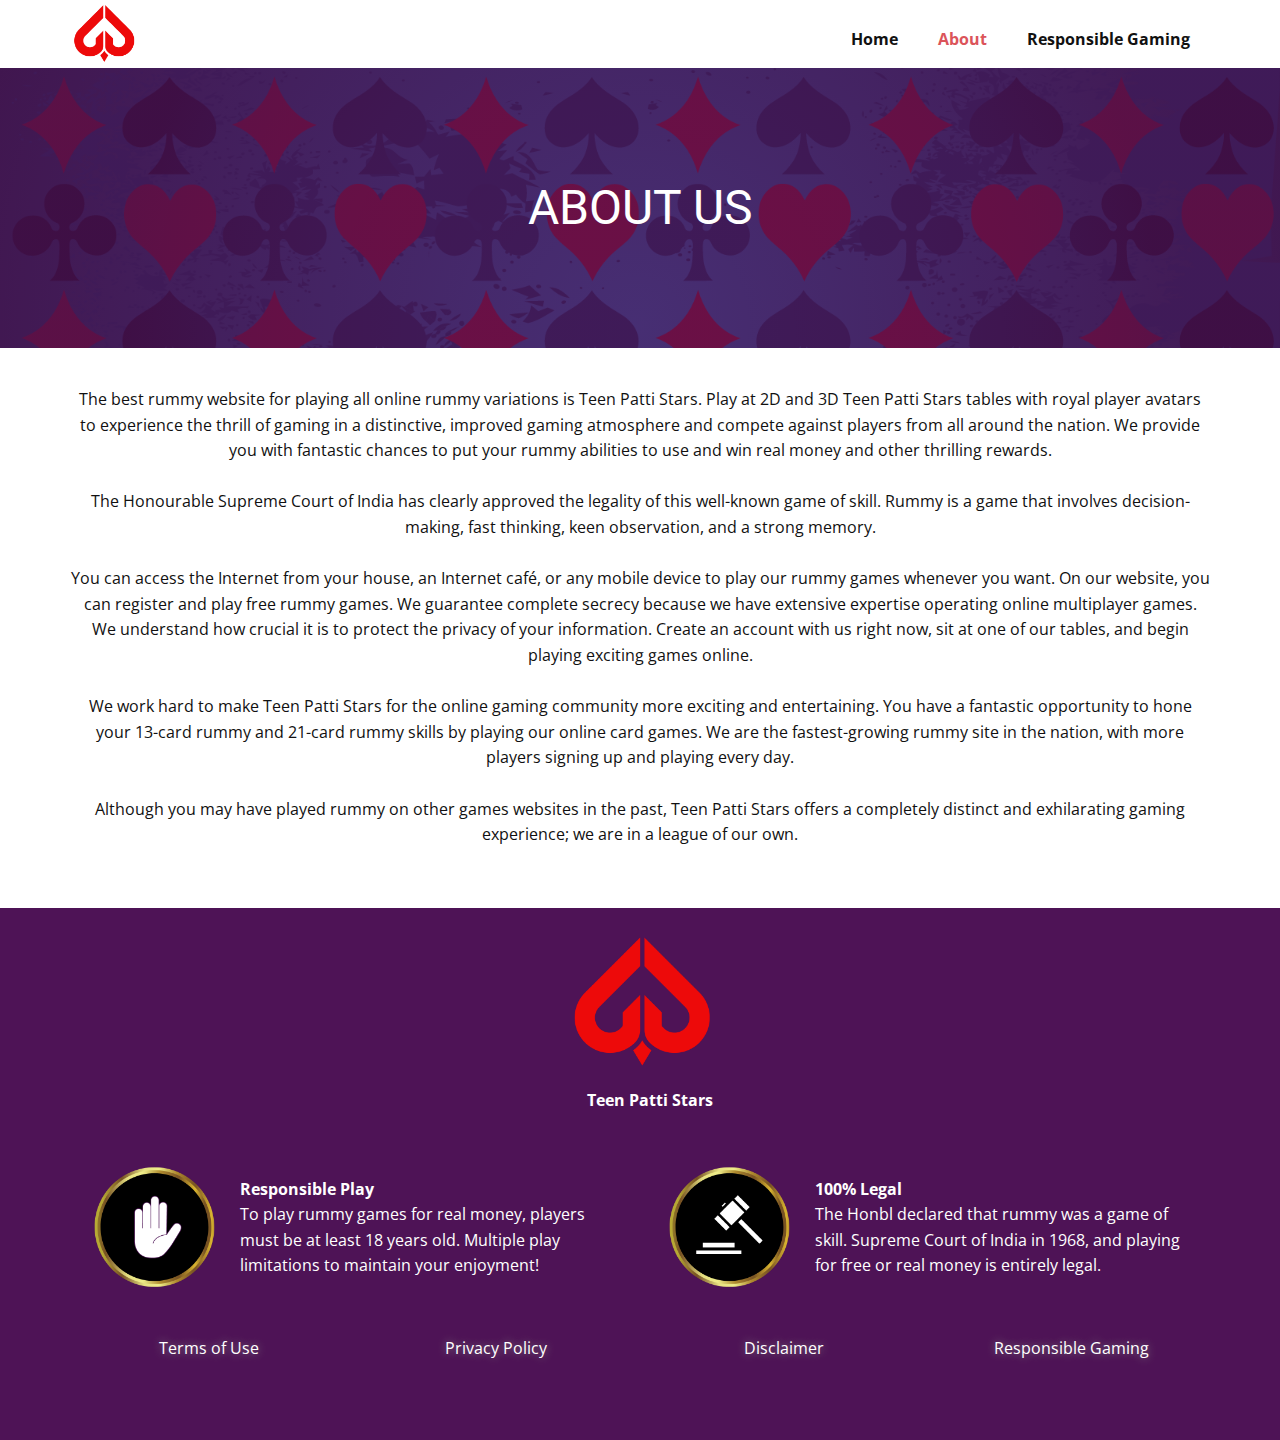
<file: About.html>
<!DOCTYPE html>
<html style="font-size: 16px;" lang="en-IN"><head>
    <meta name="viewport" content="width=device-width, initial-scale=1.0">
    <meta charset="utf-8">
    <meta name="keywords" content="ABOUT US">
    <meta name="description" content="​The best rummy website for playing all online rummy variations is Teen Patti Stars.">
    <title>About</title>
    <link rel="stylesheet" href="nicepage.css" media="screen">
<link rel="stylesheet" href="About.css" media="screen">
    <script class="u-script" type="text/javascript" src="jquery.js" defer=""></script>
    <script class="u-script" type="text/javascript" src="nicepage.js" defer=""></script>
    <meta name="generator" content="Nicepage 4.21.12, nicepage.com">
    <link rel="icon" href="images/favicon.png">
    <link id="u-theme-google-font" rel="stylesheet" href="https://fonts.googleapis.com/css?family=Roboto:100,100i,300,300i,400,400i,500,500i,700,700i,900,900i|Open+Sans:300,300i,400,400i,500,500i,600,600i,700,700i,800,800i">
    
    
    
    <script type="application/ld+json">{
		"@context": "http://schema.org",
		"@type": "Organization",
		"name": "Teen Patti Stars",
		"logo": "images/Untitleddesign4.png"
}</script>
    <meta name="theme-color" content="#478ac9">
    <meta property="og:title" content="About">
    <meta property="og:description" content="​The best rummy website for playing all online rummy variations is Teen Patti Stars.">
    <meta property="og:type" content="website">
  </head>
  <body class="u-body u-xxl-mode" data-lang="en"><header class="u-clearfix u-header u-header" id="sec-1318"><div class="u-clearfix u-sheet u-valign-middle u-sheet-1">
        <a href="./index.html" class="u-image u-logo u-image-1" data-image-width="500" data-image-height="500">
          <img src="images/Untitleddesign4.png" class="u-logo-image u-logo-image-1">
        </a>
        <nav class="u-menu u-menu-one-level u-offcanvas u-menu-1">
          <div class="menu-collapse" style="font-weight: 700;">
            <a class="u-button-style u-custom-text-active-color u-nav-link" href="#">
              <svg class="u-svg-link" viewBox="0 0 24 24"><use xmlns:xlink="http://www.w3.org/1999/xlink" xlink:href="#svg-c5fc"></use></svg>
              <svg class="u-svg-content" version="1.1" id="svg-c5fc" viewBox="0 0 16 16" x="0px" y="0px" xmlns:xlink="http://www.w3.org/1999/xlink" xmlns="http://www.w3.org/2000/svg"><g><rect y="1" width="16" height="2"></rect><rect y="7" width="16" height="2"></rect><rect y="13" width="16" height="2"></rect>
</g></svg>
            </a>
          </div>
          <div class="u-custom-menu u-nav-container">
            <ul class="u-nav u-unstyled u-nav-1"><li class="u-nav-item"><a class="u-button-style u-nav-link u-text-active-palette-2-base" href="./index.html">Home</a>
</li><li class="u-nav-item"><a class="u-button-style u-nav-link u-text-active-palette-2-base" href="About.html">About</a>
</li><li class="u-nav-item"><a class="u-button-style u-nav-link u-text-active-palette-2-base" href="Responsible-Gaming.html">Responsible Gaming</a>
</li></ul>
          </div>
          <div class="u-custom-menu u-nav-container-collapse">
            <div class="u-black u-container-style u-inner-container-layout u-opacity u-opacity-95 u-sidenav">
              <div class="u-inner-container-layout u-sidenav-overflow">
                <div class="u-menu-close"></div>
                <ul class="u-align-center u-nav u-popupmenu-items u-unstyled u-nav-2"><li class="u-nav-item"><a class="u-button-style u-nav-link" href="./index.html">Home</a>
</li><li class="u-nav-item"><a class="u-button-style u-nav-link" href="About.html">About</a>
</li><li class="u-nav-item"><a class="u-button-style u-nav-link" href="Responsible-Gaming.html">Responsible Gaming</a>
</li></ul>
              </div>
            </div>
            <div class="u-black u-menu-overlay u-opacity u-opacity-70"></div>
          </div>
        </nav>
      </div></header>
    <section class="u-clearfix u-image u-shading lazyload u-section-1" id="sec-7b3a" data-image-width="1640" data-image-height="924" data-bg="url(&quot;images/cardbg.png&quot;)">
      <div class="u-clearfix u-sheet u-valign-middle u-sheet-1">
        <h1 class="u-align-center u-text u-text-1">ABOUT US</h1>
      </div>
    </section>
    <section class="u-clearfix u-section-2" id="sec-dd6f">
      <div class="u-clearfix u-sheet u-sheet-1">
        <p class="u-align-center u-text u-text-1"> The best rummy website for playing all online rummy variations is Teen Patti Stars. Play at 2D and 3D Teen Patti Stars tables with royal player avatars to experience the thrill of gaming in a distinctive, improved gaming atmosphere and compete against players from all around the nation. We provide you with fantastic chances to put your rummy abilities to use and win real money and other thrilling rewards.<br>
          <br>The Honourable Supreme Court of India has clearly approved the legality of this well-known game of skill. Rummy is a game that involves decision-making, fast thinking, keen observation, and a strong memory.<br>
          <br>You can access the Internet from your house, an Internet café, or any mobile device to play our rummy games whenever you want. On our website, you can register and play free rummy games. We guarantee complete secrecy because we have extensive expertise operating online multiplayer games. We understand how crucial it is to protect the privacy of your information. Create an account with us right now, sit at one of our tables, and begin playing exciting games online.<br>
          <br>We work hard to make Teen Patti Stars for the online gaming community more exciting and entertaining. You have a fantastic opportunity to hone your 13-card rummy and 21-card rummy skills by playing our online card games. We are the fastest-growing rummy site in the nation, with more players signing up and playing every day.<br>
          <br>Although you may have played rummy on other games websites in the past, Teen Patti Stars offers a completely distinct and exhilarating gaming experience; we are in a league of our own.<br>
        </p>
      </div>
    </section>
    
    
    <footer class="u-align-center u-clearfix u-custom-color-1 u-footer u-footer" id="sec-df92"><div class="u-clearfix u-sheet u-valign-bottom-md u-valign-bottom-sm u-valign-bottom-xs u-sheet-1">
        <div class="u-align-center u-clearfix u-group-elements u-group-elements-1">
          <img class="u-expanded-width u-image u-image-contain u-image-default u-preserve-proportions lazyload u-image-1" alt="" data-image-width="500" data-image-height="500" data-src="images/Untitleddesign4.png">
          <p class="u-text u-text-default u-text-1">Teen Patti Stars</p>
        </div>
        <div class="u-expanded-width u-list u-list-1">
          <div class="u-repeater u-repeater-1">
            <div class="u-container-style u-list-item u-repeater-item">
              <div class="u-container-layout u-similar-container u-container-layout-1">
                <img class="u-image u-image-contain u-image-default u-preserve-proportions lazyload u-image-2" alt="" data-image-width="500" data-image-height="500" data-src="images/Untitleddesign14.png">
                <p class="u-text u-text-2">
                  <span style="font-weight: 700;"> Responsible Play</span>
                  <br>To play rummy games for real money, players must be at least 18 years old. Multiple play limitations to maintain your enjoyment!<br>
                </p>
              </div>
            </div>
            <div class="u-container-style u-list-item u-repeater-item">
              <div class="u-container-layout u-similar-container u-container-layout-2">
                <img class="u-image u-image-contain u-image-default u-preserve-proportions lazyload u-image-3" alt="" data-image-width="500" data-image-height="500" data-src="images/Untitleddesign15.png">
                <p class="u-text u-text-3"> 100% Legal<br>
                  <span style="font-weight: 400;">The Honbl declared that rummy was a game of skill. Supreme Court of India in 1968, and playing for free or real money is entirely legal.</span>
                  <br>
                </p>
              </div>
            </div>
          </div>
        </div>
        <div class="u-expanded-width u-list u-list-2">
          <div class="u-repeater u-repeater-2">
            <div class="u-align-center u-container-style u-list-item u-repeater-item">
              <div class="u-container-layout u-similar-container u-valign-middle u-container-layout-3">
                <p class="u-text u-text-4">
                  <a class="u-active-none u-border-none u-btn u-button-link u-button-style u-none u-text-body-alt-color u-btn-1" href="Terms-and-Conditions.html">Terms of Use</a>
                </p>
              </div>
            </div>
            <div class="u-align-center u-container-style u-list-item u-repeater-item">
              <div class="u-container-layout u-similar-container u-valign-middle u-container-layout-4">
                <p class="u-text u-text-5">
                  <a href="Privacy-Policy.html" class="u-active-none u-border-none u-btn u-button-link u-button-style u-hover-none u-none u-text-body-alt-color u-btn-2">Privacy Policy</a>
                </p>
              </div>
            </div>
            <div class="u-align-center u-container-style u-list-item u-repeater-item">
              <div class="u-container-layout u-similar-container u-valign-middle u-container-layout-5">
                <p class="u-text u-text-6">
                  <a href="Disclaimer.html" class="u-active-none u-border-none u-btn u-button-link u-button-style u-hover-none u-none u-text-body-alt-color u-btn-3">Disclaimer</a>
                </p>
              </div>
            </div>
            <div class="u-align-center u-container-style u-list-item u-repeater-item">
              <div class="u-container-layout u-similar-container u-valign-middle u-container-layout-6">
                <p class="u-text u-text-7">
                  <a href="Responsible-Gaming.html" class="u-active-none u-border-none u-btn u-button-link u-button-style u-hover-none u-none u-text-body-alt-color u-btn-4">Responsible Gaming</a>
                </p>
              </div>
            </div>
          </div>
        </div>
      </div></footer>
  
</body></html>
</file>
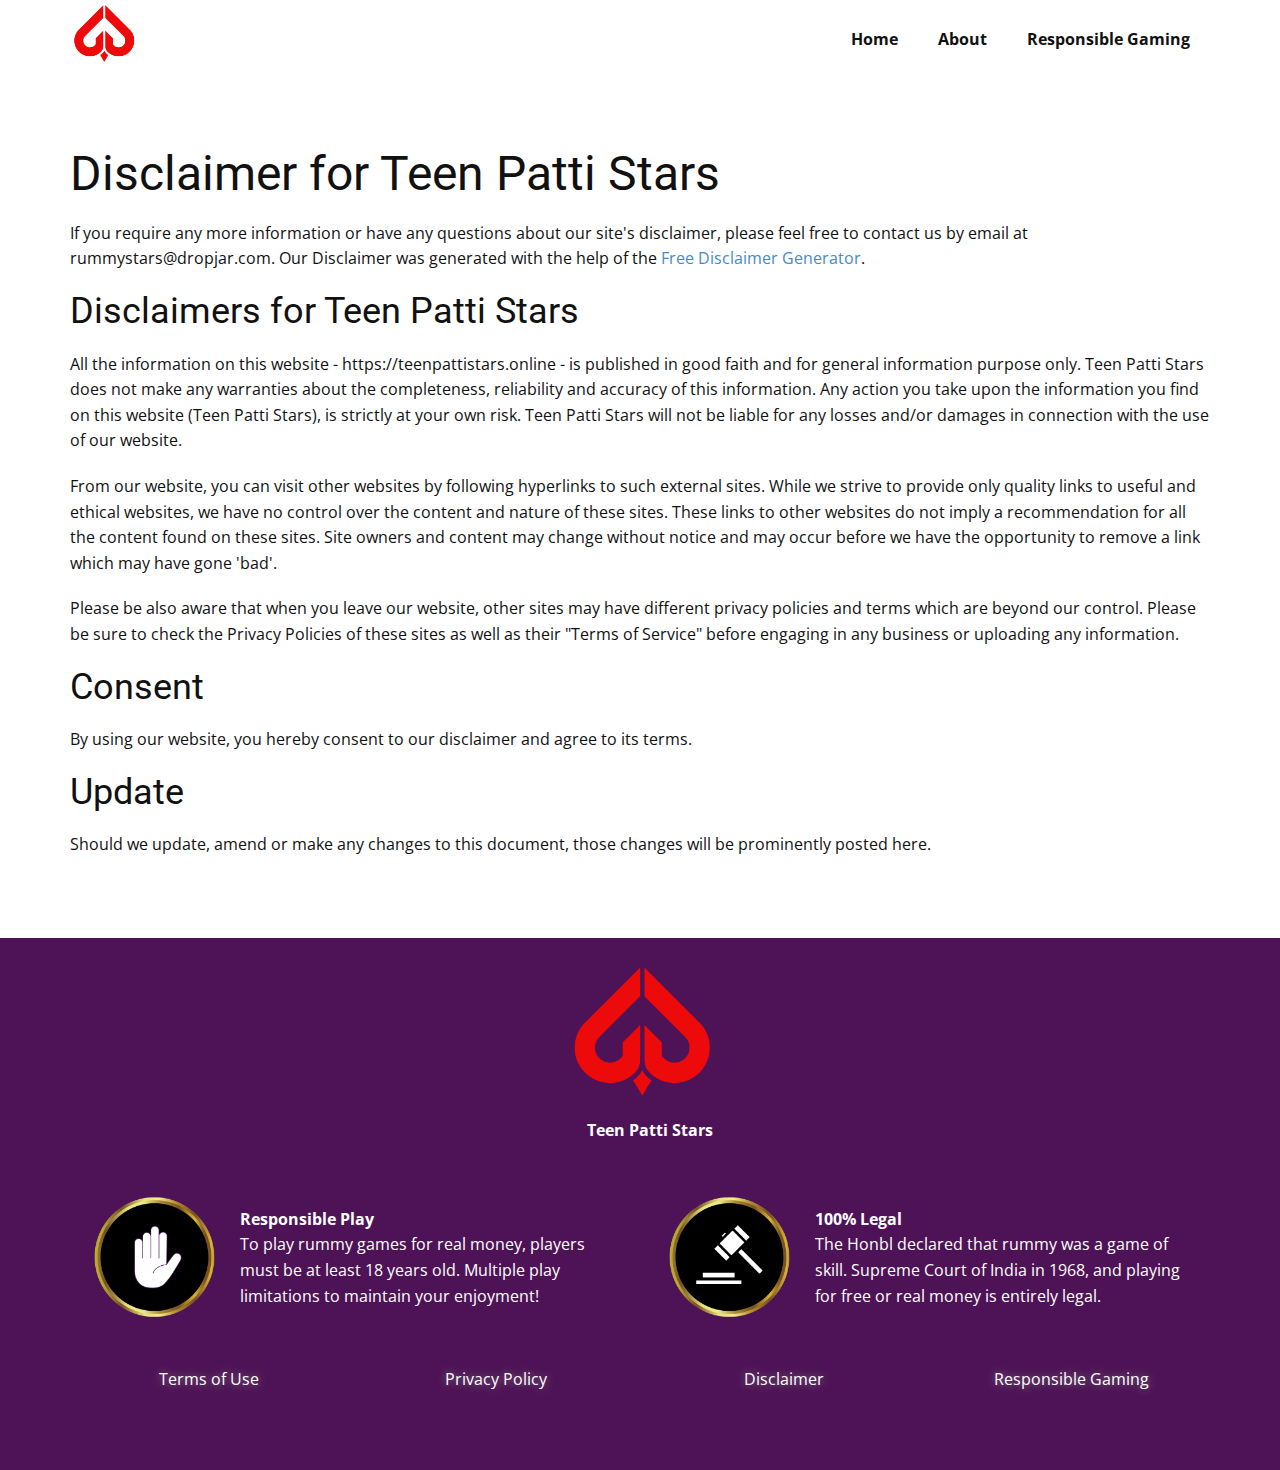
<file: Disclaimer.html>
<!DOCTYPE html>
<html style="font-size: 16px;" lang="en-IN"><head>
    <meta name="viewport" content="width=device-width, initial-scale=1.0">
    <meta charset="utf-8">
    <meta name="keywords" content="Disclaimer for Teen Patti Stars, Disclaimers for Teen Patti Stars, Consent, Update">
    <meta name="description" content="​The best rummy website for playing all online rummy variations is Teen Patti Stars.">
    <title>Disclaimer</title>
    <link rel="stylesheet" href="nicepage.css" media="screen">
<link rel="stylesheet" href="Disclaimer.css" media="screen">
    <script class="u-script" type="text/javascript" src="jquery.js" defer=""></script>
    <script class="u-script" type="text/javascript" src="nicepage.js" defer=""></script>
    <meta name="generator" content="Nicepage 4.21.12, nicepage.com">
    <link rel="icon" href="images/favicon.png">
    <link id="u-theme-google-font" rel="stylesheet" href="https://fonts.googleapis.com/css?family=Roboto:100,100i,300,300i,400,400i,500,500i,700,700i,900,900i|Open+Sans:300,300i,400,400i,500,500i,600,600i,700,700i,800,800i">
    
    
    <script type="application/ld+json">{
		"@context": "http://schema.org",
		"@type": "Organization",
		"name": "Teen Patti Stars",
		"logo": "images/Untitleddesign4.png"
}</script>
    <meta name="theme-color" content="#478ac9">
    <meta property="og:title" content="Disclaimer">
    <meta property="og:description" content="​The best rummy website for playing all online rummy variations is Teen Patti Stars.">
    <meta property="og:type" content="website">
  </head>
  <body class="u-body u-xxl-mode" data-lang="en"><header class="u-clearfix u-header u-header" id="sec-1318"><div class="u-clearfix u-sheet u-valign-middle u-sheet-1">
        <a href="./index.html" class="u-image u-logo u-image-1" data-image-width="500" data-image-height="500">
          <img src="images/Untitleddesign4.png" class="u-logo-image u-logo-image-1">
        </a>
        <nav class="u-menu u-menu-one-level u-offcanvas u-menu-1">
          <div class="menu-collapse" style="font-weight: 700;">
            <a class="u-button-style u-custom-text-active-color u-nav-link" href="#">
              <svg class="u-svg-link" viewBox="0 0 24 24"><use xmlns:xlink="http://www.w3.org/1999/xlink" xlink:href="#svg-c5fc"></use></svg>
              <svg class="u-svg-content" version="1.1" id="svg-c5fc" viewBox="0 0 16 16" x="0px" y="0px" xmlns:xlink="http://www.w3.org/1999/xlink" xmlns="http://www.w3.org/2000/svg"><g><rect y="1" width="16" height="2"></rect><rect y="7" width="16" height="2"></rect><rect y="13" width="16" height="2"></rect>
</g></svg>
            </a>
          </div>
          <div class="u-custom-menu u-nav-container">
            <ul class="u-nav u-unstyled u-nav-1"><li class="u-nav-item"><a class="u-button-style u-nav-link u-text-active-palette-2-base" href="./index.html">Home</a>
</li><li class="u-nav-item"><a class="u-button-style u-nav-link u-text-active-palette-2-base" href="About.html">About</a>
</li><li class="u-nav-item"><a class="u-button-style u-nav-link u-text-active-palette-2-base" href="Responsible-Gaming.html">Responsible Gaming</a>
</li></ul>
          </div>
          <div class="u-custom-menu u-nav-container-collapse">
            <div class="u-black u-container-style u-inner-container-layout u-opacity u-opacity-95 u-sidenav">
              <div class="u-inner-container-layout u-sidenav-overflow">
                <div class="u-menu-close"></div>
                <ul class="u-align-center u-nav u-popupmenu-items u-unstyled u-nav-2"><li class="u-nav-item"><a class="u-button-style u-nav-link" href="./index.html">Home</a>
</li><li class="u-nav-item"><a class="u-button-style u-nav-link" href="About.html">About</a>
</li><li class="u-nav-item"><a class="u-button-style u-nav-link" href="Responsible-Gaming.html">Responsible Gaming</a>
</li></ul>
              </div>
            </div>
            <div class="u-black u-menu-overlay u-opacity u-opacity-70"></div>
          </div>
        </nav>
      </div></header>
    <section class="u-clearfix u-section-1" id="sec-3d06">
      <div class="u-clearfix u-sheet u-sheet-1">
        <div class="u-clearfix u-custom-html u-expanded-width u-custom-html-1">
          <h1>Disclaimer for Teen Patti Stars</h1>
          <p>If you require any more information or have any questions about our site's disclaimer, please feel free to contact us by email at rummystars@dropjar.com. Our Disclaimer was generated with the help of the <a href="https://www.disclaimergenerator.net/">Free Disclaimer Generator</a>.
          </p>
          <h2>Disclaimers for Teen Patti Stars</h2>
          <p>All the information on this website - https://teenpattistars.online - is published in good faith and for general information purpose only. Teen Patti Stars does not make any warranties about the completeness, reliability and accuracy of this information. Any action you take upon the information you find on this website (Teen Patti Stars), is strictly at your own risk. Teen Patti Stars will not be liable for any losses and/or damages in connection with the use of our website.</p>
          <p>From our website, you can visit other websites by following hyperlinks to such external sites. While we strive to provide only quality links to useful and ethical websites, we have no control over the content and nature of these sites. These links to other websites do not imply a recommendation for all the content found on these sites. Site owners and content may change without notice and may occur before we have the opportunity to remove a link which may have gone 'bad'.</p>
          <p>Please be also aware that when you leave our website, other sites may have different privacy policies and terms which are beyond our control. Please be sure to check the Privacy Policies of these sites as well as their "Terms of Service" before engaging in any business or uploading any information.</p>
          <h2>Consent</h2>
          <p>By using our website, you hereby consent to our disclaimer and agree to its terms.</p>
          <h2>Update</h2>
          <p>Should we update, amend or make any changes to this document, those changes will be prominently posted here.</p>
        </div>
      </div>
    </section>
    
    
    <footer class="u-align-center u-clearfix u-custom-color-1 u-footer u-footer" id="sec-df92"><div class="u-clearfix u-sheet u-valign-bottom-md u-valign-bottom-sm u-valign-bottom-xs u-sheet-1">
        <div class="u-align-center u-clearfix u-group-elements u-group-elements-1">
          <img class="u-expanded-width u-image u-image-contain u-image-default u-preserve-proportions lazyload u-image-1" alt="" data-image-width="500" data-image-height="500" data-src="images/Untitleddesign4.png">
          <p class="u-text u-text-default u-text-1">Teen Patti Stars</p>
        </div>
        <div class="u-expanded-width u-list u-list-1">
          <div class="u-repeater u-repeater-1">
            <div class="u-container-style u-list-item u-repeater-item">
              <div class="u-container-layout u-similar-container u-container-layout-1">
                <img class="u-image u-image-contain u-image-default u-preserve-proportions lazyload u-image-2" alt="" data-image-width="500" data-image-height="500" data-src="images/Untitleddesign14.png">
                <p class="u-text u-text-2">
                  <span style="font-weight: 700;"> Responsible Play</span>
                  <br>To play rummy games for real money, players must be at least 18 years old. Multiple play limitations to maintain your enjoyment!<br>
                </p>
              </div>
            </div>
            <div class="u-container-style u-list-item u-repeater-item">
              <div class="u-container-layout u-similar-container u-container-layout-2">
                <img class="u-image u-image-contain u-image-default u-preserve-proportions lazyload u-image-3" alt="" data-image-width="500" data-image-height="500" data-src="images/Untitleddesign15.png">
                <p class="u-text u-text-3"> 100% Legal<br>
                  <span style="font-weight: 400;">The Honbl declared that rummy was a game of skill. Supreme Court of India in 1968, and playing for free or real money is entirely legal.</span>
                  <br>
                </p>
              </div>
            </div>
          </div>
        </div>
        <div class="u-expanded-width u-list u-list-2">
          <div class="u-repeater u-repeater-2">
            <div class="u-align-center u-container-style u-list-item u-repeater-item">
              <div class="u-container-layout u-similar-container u-valign-middle u-container-layout-3">
                <p class="u-text u-text-4">
                  <a class="u-active-none u-border-none u-btn u-button-link u-button-style u-none u-text-body-alt-color u-btn-1" href="Terms-and-Conditions.html">Terms of Use</a>
                </p>
              </div>
            </div>
            <div class="u-align-center u-container-style u-list-item u-repeater-item">
              <div class="u-container-layout u-similar-container u-valign-middle u-container-layout-4">
                <p class="u-text u-text-5">
                  <a href="Privacy-Policy.html" class="u-active-none u-border-none u-btn u-button-link u-button-style u-hover-none u-none u-text-body-alt-color u-btn-2">Privacy Policy</a>
                </p>
              </div>
            </div>
            <div class="u-align-center u-container-style u-list-item u-repeater-item">
              <div class="u-container-layout u-similar-container u-valign-middle u-container-layout-5">
                <p class="u-text u-text-6">
                  <a href="Disclaimer.html" class="u-active-none u-border-none u-btn u-button-link u-button-style u-hover-none u-none u-text-body-alt-color u-btn-3">Disclaimer</a>
                </p>
              </div>
            </div>
            <div class="u-align-center u-container-style u-list-item u-repeater-item">
              <div class="u-container-layout u-similar-container u-valign-middle u-container-layout-6">
                <p class="u-text u-text-7">
                  <a href="Responsible-Gaming.html" class="u-active-none u-border-none u-btn u-button-link u-button-style u-hover-none u-none u-text-body-alt-color u-btn-4">Responsible Gaming</a>
                </p>
              </div>
            </div>
          </div>
        </div>
      </div></footer>
  
</body></html>
</file>
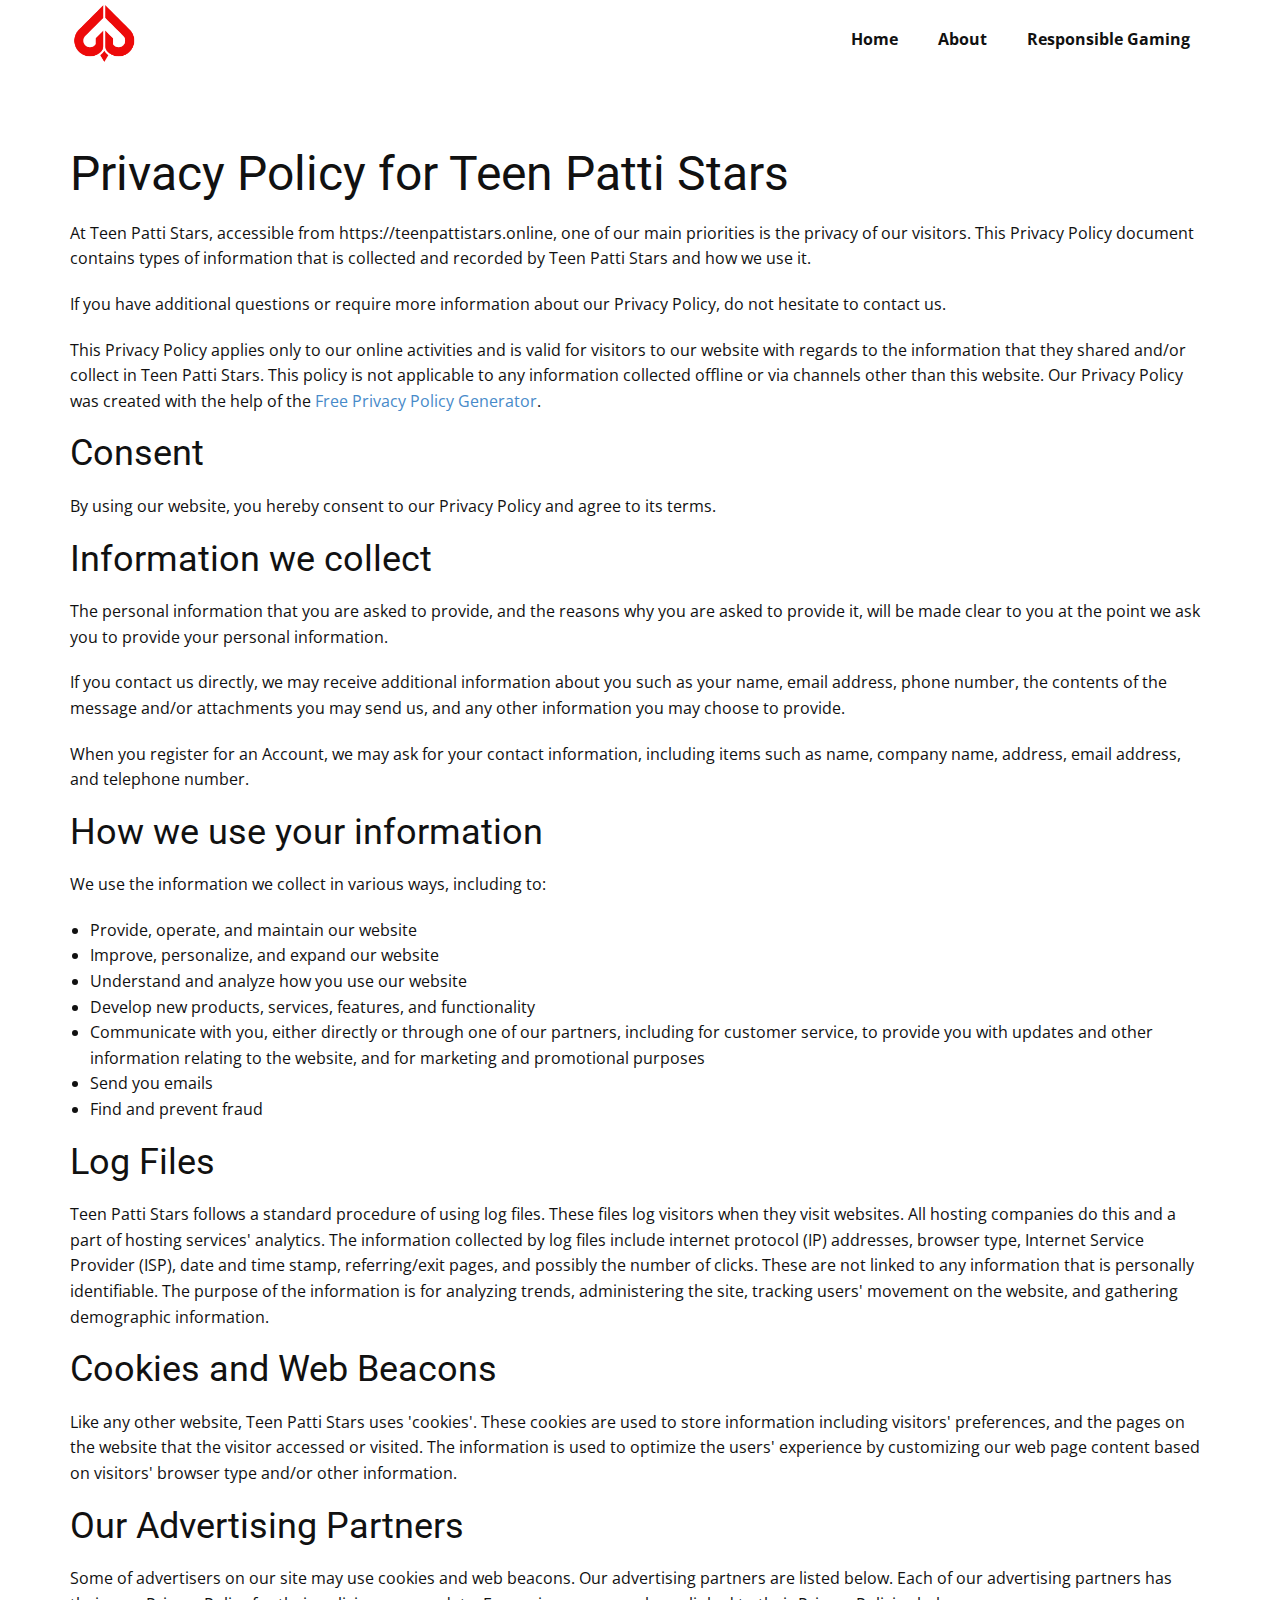
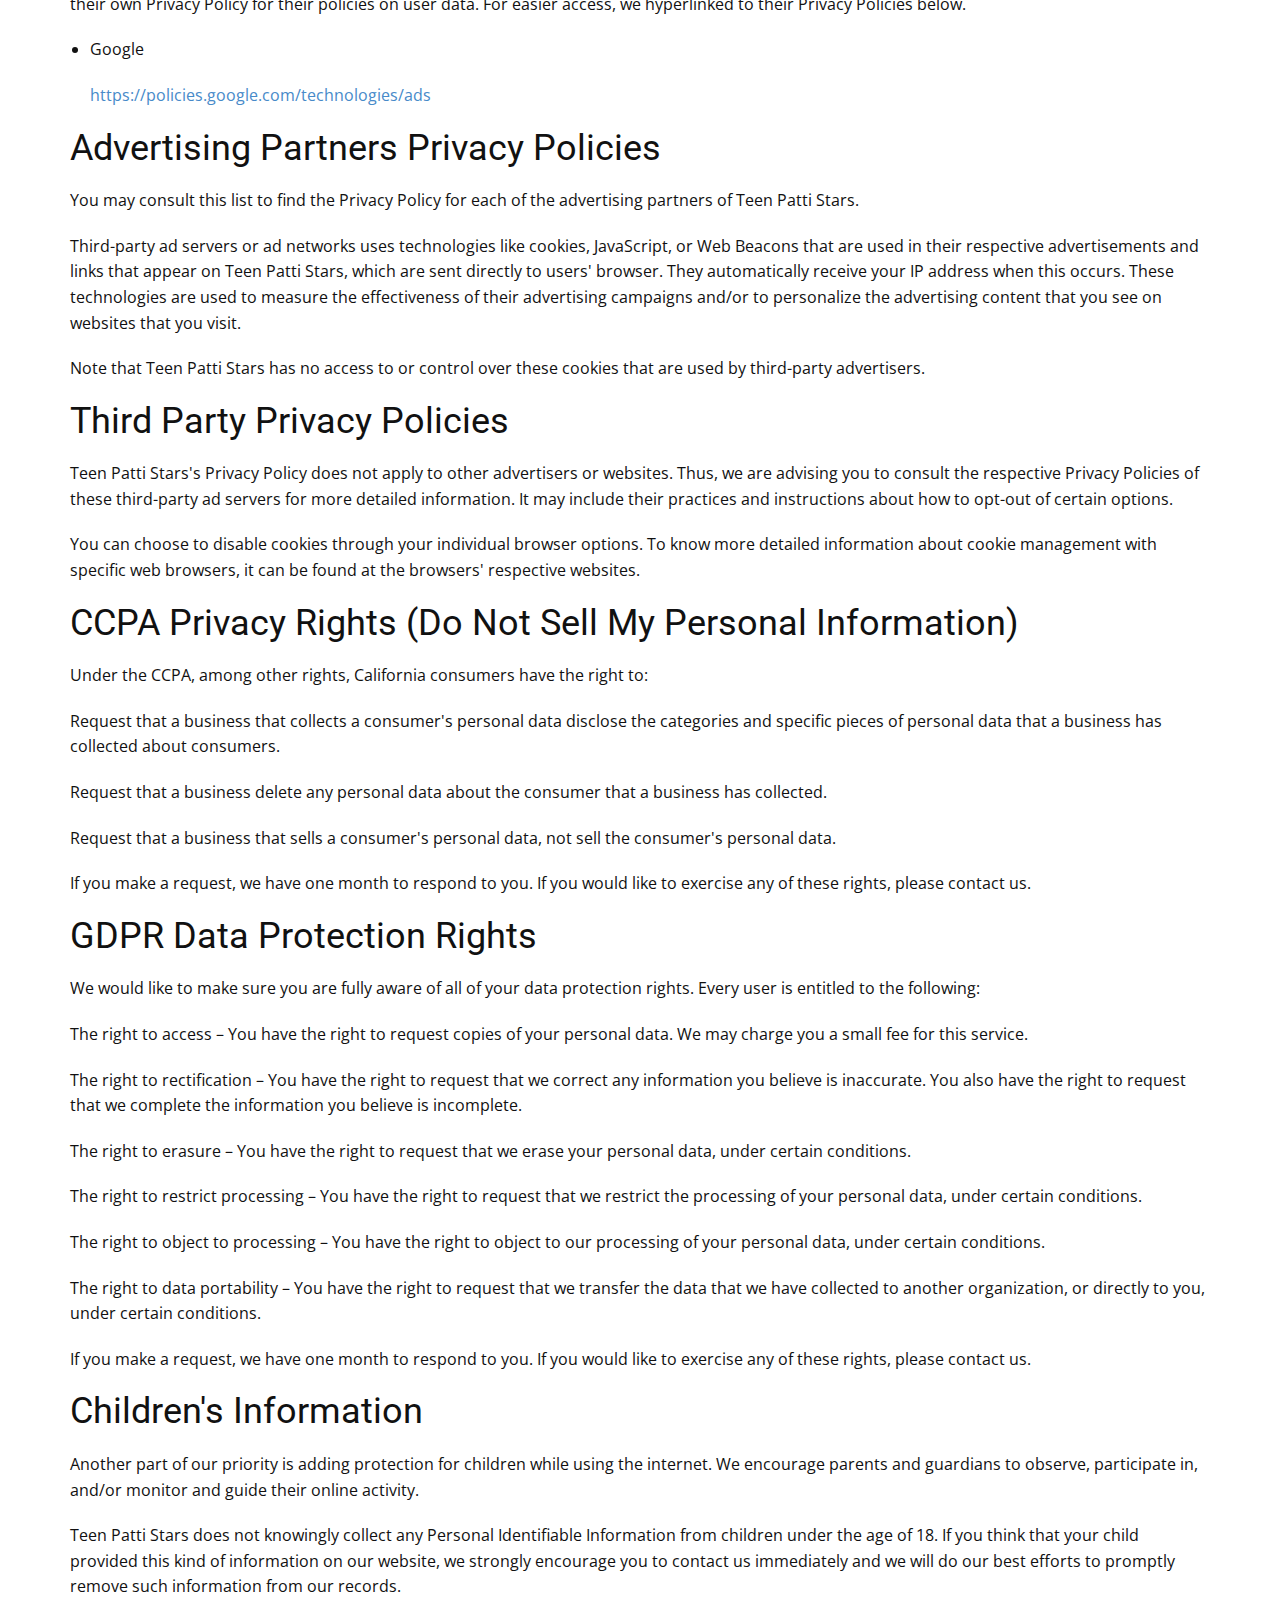
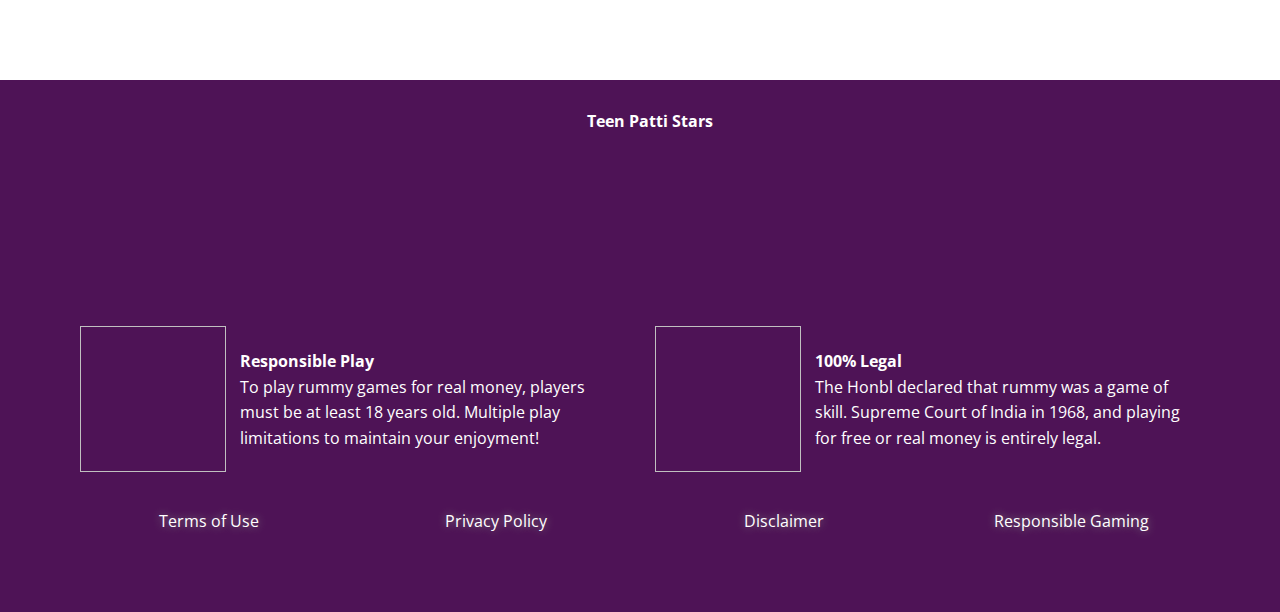
<file: Privacy-Policy.html>
<!DOCTYPE html>
<html style="font-size: 16px;" lang="en-IN"><head>
    <meta name="viewport" content="width=device-width, initial-scale=1.0">
    <meta charset="utf-8">
    <meta name="keywords" content="Privacy Policy for Teen Patti Stars, Consent, Information we collect, How we use your information, Log Files, Cookies and Web Beacons, Our Advertising Partners, Advertising Partners Privacy Policies, Third Party Privacy Policies, CCPA Privacy Rights (Do Not Sell My Personal Information), GDPR Data Protection Rights, Children&amp;apos;s Information">
    <meta name="description" content="​The best rummy website for playing all online rummy variations is Teen Patti Stars.">
    <title>Privacy Policy</title>
    <link rel="stylesheet" href="nicepage.css" media="screen">
<link rel="stylesheet" href="Privacy-Policy.css" media="screen">
    <script class="u-script" type="text/javascript" src="jquery.js" defer=""></script>
    <script class="u-script" type="text/javascript" src="nicepage.js" defer=""></script>
    <meta name="generator" content="Nicepage 4.21.12, nicepage.com">
    <link rel="icon" href="images/favicon.png">
    <link id="u-theme-google-font" rel="stylesheet" href="https://fonts.googleapis.com/css?family=Roboto:100,100i,300,300i,400,400i,500,500i,700,700i,900,900i|Open+Sans:300,300i,400,400i,500,500i,600,600i,700,700i,800,800i">
    
    
    <script type="application/ld+json">{
		"@context": "http://schema.org",
		"@type": "Organization",
		"name": "Teen Patti Stars",
		"logo": "images/Untitleddesign4.png"
}</script>
    <meta name="theme-color" content="#478ac9">
    <meta property="og:title" content="Privacy Policy">
    <meta property="og:description" content="​The best rummy website for playing all online rummy variations is Teen Patti Stars.">
    <meta property="og:type" content="website">
  </head>
  <body class="u-body u-xxl-mode" data-lang="en"><header class="u-clearfix u-header u-header" id="sec-1318"><div class="u-clearfix u-sheet u-valign-middle u-sheet-1">
        <a href="./index.html" class="u-image u-logo u-image-1" data-image-width="500" data-image-height="500">
          <img src="images/Untitleddesign4.png" class="u-logo-image u-logo-image-1">
        </a>
        <nav class="u-menu u-menu-one-level u-offcanvas u-menu-1">
          <div class="menu-collapse" style="font-weight: 700;">
            <a class="u-button-style u-custom-text-active-color u-nav-link" href="#">
              <svg class="u-svg-link" viewBox="0 0 24 24"><use xmlns:xlink="http://www.w3.org/1999/xlink" xlink:href="#svg-c5fc"></use></svg>
              <svg class="u-svg-content" version="1.1" id="svg-c5fc" viewBox="0 0 16 16" x="0px" y="0px" xmlns:xlink="http://www.w3.org/1999/xlink" xmlns="http://www.w3.org/2000/svg"><g><rect y="1" width="16" height="2"></rect><rect y="7" width="16" height="2"></rect><rect y="13" width="16" height="2"></rect>
</g></svg>
            </a>
          </div>
          <div class="u-custom-menu u-nav-container">
            <ul class="u-nav u-unstyled u-nav-1"><li class="u-nav-item"><a class="u-button-style u-nav-link u-text-active-palette-2-base" href="./index.html">Home</a>
</li><li class="u-nav-item"><a class="u-button-style u-nav-link u-text-active-palette-2-base" href="About.html">About</a>
</li><li class="u-nav-item"><a class="u-button-style u-nav-link u-text-active-palette-2-base" href="Responsible-Gaming.html">Responsible Gaming</a>
</li></ul>
          </div>
          <div class="u-custom-menu u-nav-container-collapse">
            <div class="u-black u-container-style u-inner-container-layout u-opacity u-opacity-95 u-sidenav">
              <div class="u-inner-container-layout u-sidenav-overflow">
                <div class="u-menu-close"></div>
                <ul class="u-align-center u-nav u-popupmenu-items u-unstyled u-nav-2"><li class="u-nav-item"><a class="u-button-style u-nav-link" href="./index.html">Home</a>
</li><li class="u-nav-item"><a class="u-button-style u-nav-link" href="About.html">About</a>
</li><li class="u-nav-item"><a class="u-button-style u-nav-link" href="Responsible-Gaming.html">Responsible Gaming</a>
</li></ul>
              </div>
            </div>
            <div class="u-black u-menu-overlay u-opacity u-opacity-70"></div>
          </div>
        </nav>
      </div></header>
    <section class="u-clearfix u-section-1" id="sec-ce8c">
      <div class="u-clearfix u-sheet u-sheet-1">
        <div class="u-clearfix u-custom-html u-expanded-width u-custom-html-1">
          <h1>Privacy Policy for Teen Patti Stars</h1>
          <p>At Teen Patti Stars, accessible from https://teenpattistars.online, one of our main priorities is the privacy of our visitors. This Privacy Policy document contains types of information that is collected and recorded by Teen Patti Stars and how we use it.</p>
          <p>If you have additional questions or require more information about our Privacy Policy, do not hesitate to contact us.</p>
          <p>This Privacy Policy applies only to our online activities and is valid for visitors to our website with regards to the information that they shared and/or collect in Teen Patti Stars. This policy is not applicable to any information collected offline or via channels other than this website. Our Privacy Policy was created with the help of the <a href="https://www.privacypolicygenerator.info/">Free Privacy Policy Generator</a>.
          </p>
          <h2>Consent</h2>
          <p>By using our website, you hereby consent to our Privacy Policy and agree to its terms.</p>
          <h2>Information we collect</h2>
          <p>The personal information that you are asked to provide, and the reasons why you are asked to provide it, will be made clear to you at the point we ask you to provide your personal information.</p>
          <p>If you contact us directly, we may receive additional information about you such as your name, email address, phone number, the contents of the message and/or attachments you may send us, and any other information you may choose to provide.</p>
          <p>When you register for an Account, we may ask for your contact information, including items such as name, company name, address, email address, and telephone number.</p>
          <h2>How we use your information</h2>
          <p>We use the information we collect in various ways, including to:</p>
          <ul>
            <li>Provide, operate, and maintain our website</li>
            <li>Improve, personalize, and expand our website</li>
            <li>Understand and analyze how you use our website</li>
            <li>Develop new products, services, features, and functionality</li>
            <li>Communicate with you, either directly or through one of our partners, including for customer service, to provide you with updates and other information relating to the website, and for marketing and promotional purposes</li>
            <li>Send you emails</li>
            <li>Find and prevent fraud</li>
          </ul>
          <h2>Log Files</h2>
          <p>Teen Patti Stars follows a standard procedure of using log files. These files log visitors when they visit websites. All hosting companies do this and a part of hosting services' analytics. The information collected by log files include internet protocol (IP) addresses, browser type, Internet Service Provider (ISP), date and time stamp, referring/exit pages, and possibly the number of clicks. These are not linked to any information that is personally identifiable. The purpose of the information is for analyzing trends, administering the site, tracking users' movement on the website, and gathering demographic information.</p>
          <h2>Cookies and Web Beacons</h2>
          <p>Like any other website, Teen Patti Stars uses 'cookies'. These cookies are used to store information including visitors' preferences, and the pages on the website that the visitor accessed or visited. The information is used to optimize the users' experience by customizing our web page content based on visitors' browser type and/or other information.</p>
          <h2>Our Advertising Partners</h2>
          <p>Some of advertisers on our site may use cookies and web beacons. Our advertising partners are listed below. Each of our advertising partners has their own Privacy Policy for their policies on user data. For easier access, we hyperlinked to their Privacy Policies below.</p>
          <ul>
            <li>
              <p>Google</p>
              <p>
                <a href="https://policies.google.com/technologies/ads">https://policies.google.com/technologies/ads</a>
              </p>
            </li>
          </ul>
          <h2>Advertising Partners Privacy Policies</h2>
          <p>You may consult this list to find the Privacy Policy for each of the advertising partners of Teen Patti Stars.</p>
          <p>Third-party ad servers or ad networks uses technologies like cookies, JavaScript, or Web Beacons that are used in their respective advertisements and links that appear on Teen Patti Stars, which are sent directly to users' browser. They automatically receive your IP address when this occurs. These technologies are used to measure the effectiveness of their advertising campaigns and/or to personalize the advertising content that you see on websites that you visit.</p>
          <p>Note that Teen Patti Stars has no access to or control over these cookies that are used by third-party advertisers.</p>
          <h2>Third Party Privacy Policies</h2>
          <p>Teen Patti Stars's Privacy Policy does not apply to other advertisers or websites. Thus, we are advising you to consult the respective Privacy Policies of these third-party ad servers for more detailed information. It may include their practices and instructions about how to opt-out of certain options. </p>
          <p>You can choose to disable cookies through your individual browser options. To know more detailed information about cookie management with specific web browsers, it can be found at the browsers' respective websites.</p>
          <h2>CCPA Privacy Rights (Do Not Sell My Personal Information)</h2>
          <p>Under the CCPA, among other rights, California consumers have the right to:</p>
          <p>Request that a business that collects a consumer's personal data disclose the categories and specific pieces of personal data that a business has collected about consumers.</p>
          <p>Request that a business delete any personal data about the consumer that a business has collected.</p>
          <p>Request that a business that sells a consumer's personal data, not sell the consumer's personal data.</p>
          <p>If you make a request, we have one month to respond to you. If you would like to exercise any of these rights, please contact us.</p>
          <h2>GDPR Data Protection Rights</h2>
          <p>We would like to make sure you are fully aware of all of your data protection rights. Every user is entitled to the following:</p>
          <p>The right to access – You have the right to request copies of your personal data. We may charge you a small fee for this service.</p>
          <p>The right to rectification – You have the right to request that we correct any information you believe is inaccurate. You also have the right to request that we complete the information you believe is incomplete.</p>
          <p>The right to erasure – You have the right to request that we erase your personal data, under certain conditions.</p>
          <p>The right to restrict processing – You have the right to request that we restrict the processing of your personal data, under certain conditions.</p>
          <p>The right to object to processing – You have the right to object to our processing of your personal data, under certain conditions.</p>
          <p>The right to data portability – You have the right to request that we transfer the data that we have collected to another organization, or directly to you, under certain conditions.</p>
          <p>If you make a request, we have one month to respond to you. If you would like to exercise any of these rights, please contact us.</p>
          <h2>Children's Information</h2>
          <p>Another part of our priority is adding protection for children while using the internet. We encourage parents and guardians to observe, participate in, and/or monitor and guide their online activity.</p>
          <p>Teen Patti Stars does not knowingly collect any Personal Identifiable Information from children under the age of 18. If you think that your child provided this kind of information on our website, we strongly encourage you to contact us immediately and we will do our best efforts to promptly remove such information from our records.</p>
        </div>
      </div>
    </section>
    
    
    <footer class="u-align-center u-clearfix u-custom-color-1 u-footer u-footer" id="sec-df92"><div class="u-clearfix u-sheet u-valign-bottom-md u-valign-bottom-sm u-valign-bottom-xs u-sheet-1">
        <div class="u-align-center u-clearfix u-group-elements u-group-elements-1">
          <img class="u-expanded-width u-image u-image-contain u-image-default u-preserve-proportions lazyload u-image-1" alt="" data-image-width="500" data-image-height="500" data-src="images/Untitleddesign4.png">
          <p class="u-text u-text-default u-text-1">Teen Patti Stars</p>
        </div>
        <div class="u-expanded-width u-list u-list-1">
          <div class="u-repeater u-repeater-1">
            <div class="u-container-style u-list-item u-repeater-item">
              <div class="u-container-layout u-similar-container u-container-layout-1">
                <img class="u-image u-image-contain u-image-default u-preserve-proportions lazyload u-image-2" alt="" data-image-width="500" data-image-height="500" data-src="images/Untitleddesign14.png">
                <p class="u-text u-text-2">
                  <span style="font-weight: 700;"> Responsible Play</span>
                  <br>To play rummy games for real money, players must be at least 18 years old. Multiple play limitations to maintain your enjoyment!<br>
                </p>
              </div>
            </div>
            <div class="u-container-style u-list-item u-repeater-item">
              <div class="u-container-layout u-similar-container u-container-layout-2">
                <img class="u-image u-image-contain u-image-default u-preserve-proportions lazyload u-image-3" alt="" data-image-width="500" data-image-height="500" data-src="images/Untitleddesign15.png">
                <p class="u-text u-text-3"> 100% Legal<br>
                  <span style="font-weight: 400;">The Honbl declared that rummy was a game of skill. Supreme Court of India in 1968, and playing for free or real money is entirely legal.</span>
                  <br>
                </p>
              </div>
            </div>
          </div>
        </div>
        <div class="u-expanded-width u-list u-list-2">
          <div class="u-repeater u-repeater-2">
            <div class="u-align-center u-container-style u-list-item u-repeater-item">
              <div class="u-container-layout u-similar-container u-valign-middle u-container-layout-3">
                <p class="u-text u-text-4">
                  <a class="u-active-none u-border-none u-btn u-button-link u-button-style u-none u-text-body-alt-color u-btn-1" href="Terms-and-Conditions.html">Terms of Use</a>
                </p>
              </div>
            </div>
            <div class="u-align-center u-container-style u-list-item u-repeater-item">
              <div class="u-container-layout u-similar-container u-valign-middle u-container-layout-4">
                <p class="u-text u-text-5">
                  <a href="Privacy-Policy.html" class="u-active-none u-border-none u-btn u-button-link u-button-style u-hover-none u-none u-text-body-alt-color u-btn-2">Privacy Policy</a>
                </p>
              </div>
            </div>
            <div class="u-align-center u-container-style u-list-item u-repeater-item">
              <div class="u-container-layout u-similar-container u-valign-middle u-container-layout-5">
                <p class="u-text u-text-6">
                  <a href="Disclaimer.html" class="u-active-none u-border-none u-btn u-button-link u-button-style u-hover-none u-none u-text-body-alt-color u-btn-3">Disclaimer</a>
                </p>
              </div>
            </div>
            <div class="u-align-center u-container-style u-list-item u-repeater-item">
              <div class="u-container-layout u-similar-container u-valign-middle u-container-layout-6">
                <p class="u-text u-text-7">
                  <a href="Responsible-Gaming.html" class="u-active-none u-border-none u-btn u-button-link u-button-style u-hover-none u-none u-text-body-alt-color u-btn-4">Responsible Gaming</a>
                </p>
              </div>
            </div>
          </div>
        </div>
      </div></footer>
  
</body></html>
</file>
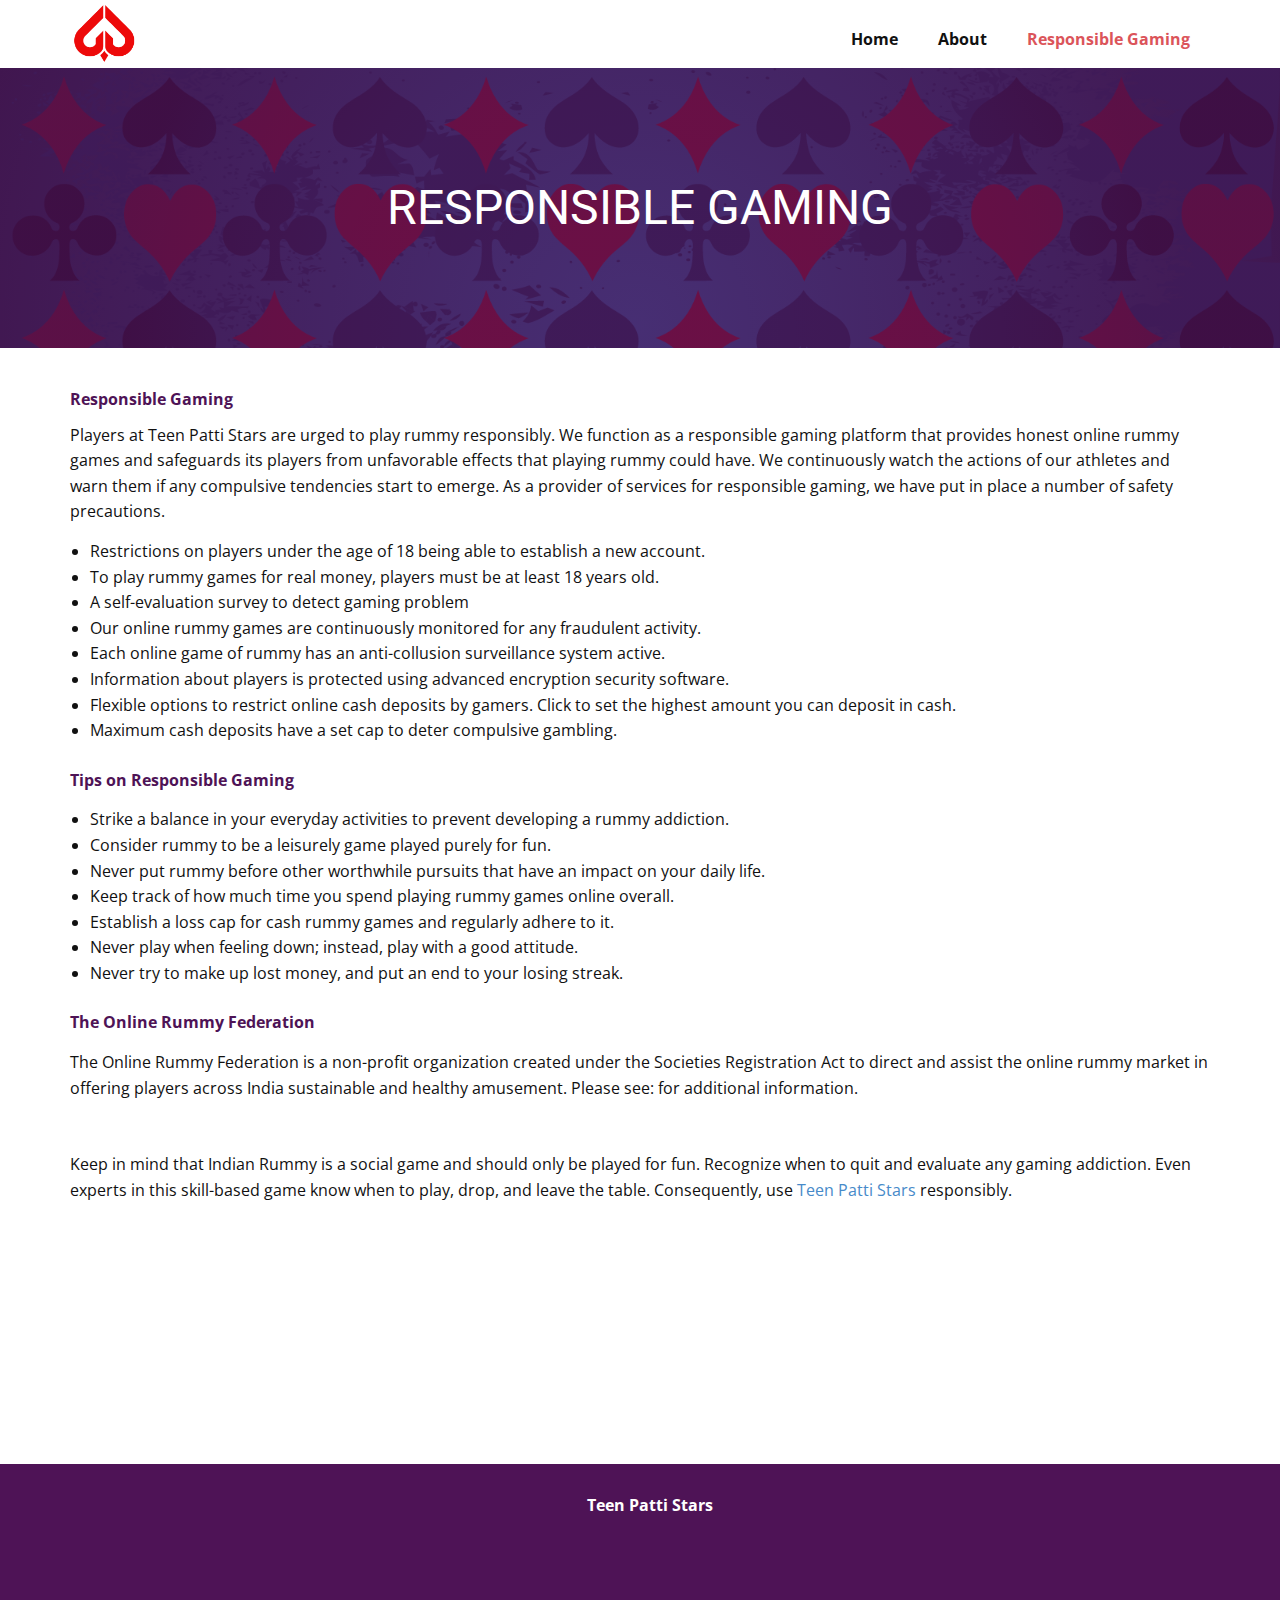
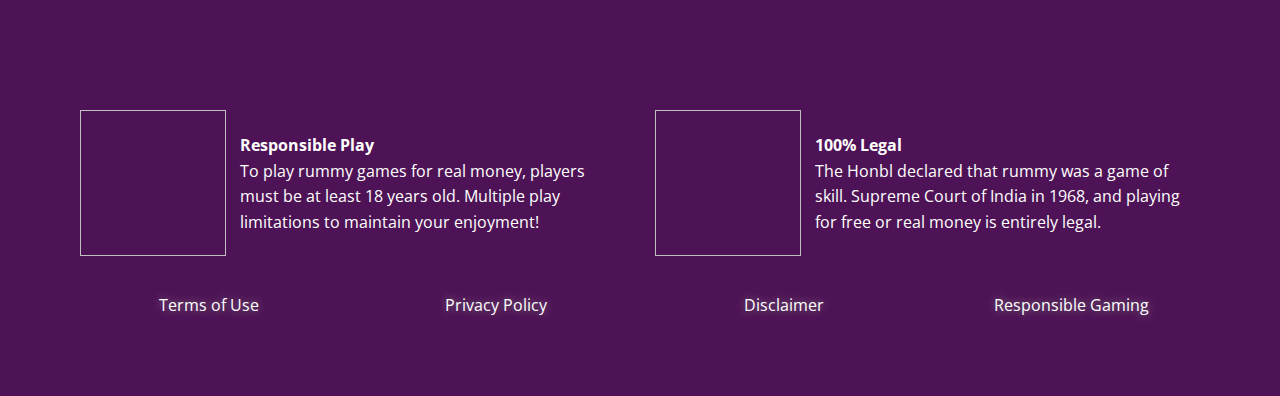
<file: Responsible-Gaming.html>
<!DOCTYPE html>
<html style="font-size: 16px;" lang="en-IN"><head>
    <meta name="viewport" content="width=device-width, initial-scale=1.0">
    <meta charset="utf-8">
    <meta name="keywords" content="ABOUT US">
    <meta name="description" content="​The best rummy website for playing all online rummy variations is Teen Patti Stars.">
    <title>Responsible Gaming</title>
    <link rel="stylesheet" href="nicepage.css" media="screen">
<link rel="stylesheet" href="Responsible-Gaming.css" media="screen">
    <script class="u-script" type="text/javascript" src="jquery.js" defer=""></script>
    <script class="u-script" type="text/javascript" src="nicepage.js" defer=""></script>
    <meta name="generator" content="Nicepage 4.21.12, nicepage.com">
    <link rel="icon" href="images/favicon.png">
    <link id="u-theme-google-font" rel="stylesheet" href="https://fonts.googleapis.com/css?family=Roboto:100,100i,300,300i,400,400i,500,500i,700,700i,900,900i|Open+Sans:300,300i,400,400i,500,500i,600,600i,700,700i,800,800i">
    
    
    
    <script type="application/ld+json">{
		"@context": "http://schema.org",
		"@type": "Organization",
		"name": "Teen Patti Stars",
		"logo": "images/Untitleddesign4.png"
}</script>
    <meta name="theme-color" content="#478ac9">
    <meta property="og:title" content="Responsible Gaming">
    <meta property="og:description" content="​The best rummy website for playing all online rummy variations is Teen Patti Stars.">
    <meta property="og:type" content="website">
  </head>
  <body class="u-body u-xxl-mode" data-lang="en"><header class="u-clearfix u-header u-header" id="sec-1318"><div class="u-clearfix u-sheet u-valign-middle u-sheet-1">
        <a href="./index.html" class="u-image u-logo u-image-1" data-image-width="500" data-image-height="500">
          <img src="images/Untitleddesign4.png" class="u-logo-image u-logo-image-1">
        </a>
        <nav class="u-menu u-menu-one-level u-offcanvas u-menu-1">
          <div class="menu-collapse" style="font-weight: 700;">
            <a class="u-button-style u-custom-text-active-color u-nav-link" href="#">
              <svg class="u-svg-link" viewBox="0 0 24 24"><use xmlns:xlink="http://www.w3.org/1999/xlink" xlink:href="#svg-c5fc"></use></svg>
              <svg class="u-svg-content" version="1.1" id="svg-c5fc" viewBox="0 0 16 16" x="0px" y="0px" xmlns:xlink="http://www.w3.org/1999/xlink" xmlns="http://www.w3.org/2000/svg"><g><rect y="1" width="16" height="2"></rect><rect y="7" width="16" height="2"></rect><rect y="13" width="16" height="2"></rect>
</g></svg>
            </a>
          </div>
          <div class="u-custom-menu u-nav-container">
            <ul class="u-nav u-unstyled u-nav-1"><li class="u-nav-item"><a class="u-button-style u-nav-link u-text-active-palette-2-base" href="./index.html">Home</a>
</li><li class="u-nav-item"><a class="u-button-style u-nav-link u-text-active-palette-2-base" href="About.html">About</a>
</li><li class="u-nav-item"><a class="u-button-style u-nav-link u-text-active-palette-2-base" href="Responsible-Gaming.html">Responsible Gaming</a>
</li></ul>
          </div>
          <div class="u-custom-menu u-nav-container-collapse">
            <div class="u-black u-container-style u-inner-container-layout u-opacity u-opacity-95 u-sidenav">
              <div class="u-inner-container-layout u-sidenav-overflow">
                <div class="u-menu-close"></div>
                <ul class="u-align-center u-nav u-popupmenu-items u-unstyled u-nav-2"><li class="u-nav-item"><a class="u-button-style u-nav-link" href="./index.html">Home</a>
</li><li class="u-nav-item"><a class="u-button-style u-nav-link" href="About.html">About</a>
</li><li class="u-nav-item"><a class="u-button-style u-nav-link" href="Responsible-Gaming.html">Responsible Gaming</a>
</li></ul>
              </div>
            </div>
            <div class="u-black u-menu-overlay u-opacity u-opacity-70"></div>
          </div>
        </nav>
      </div></header>
    <section class="u-clearfix u-image u-shading lazyload u-section-1" id="sec-7b3a" data-image-width="1640" data-image-height="924" data-bg="url(&quot;images/cardbg.png&quot;)">
      <div class="u-clearfix u-sheet u-valign-middle u-sheet-1">
        <h1 class="u-align-center u-text u-text-1">RESPONSIBLE GAMING</h1>
      </div>
    </section>
    <section class="u-clearfix u-section-2" id="sec-dd6f">
      <div class="u-clearfix u-sheet u-sheet-1">
        <p class="u-align-left u-text u-text-custom-color-1 u-text-1"> Responsible Gaming<br>
        </p>
        <p class="u-align-left u-text u-text-2"> Players at Teen Patti Stars are urged to play rummy responsibly. We function as a responsible gaming platform that provides honest online rummy games and safeguards its players from unfavorable effects that playing rummy could have. We continuously watch the actions of our athletes and warn them if any compulsive tendencies start to emerge. As a provider of services for responsible gaming, we have put in place a number of safety precautions.<br>
        </p>
        <ul class="u-align-left u-text u-text-3">
          <li> Restrictions on players under the age of 18 being able to establish a new account.</li>
          <li>To play rummy games for real money, players must be at least 18 years old.</li>
          <li>A self-evaluation survey to detect gaming problem</li>
          <li>Our online rummy games are continuously monitored for any fraudulent activity.</li>
          <li>Each online game of rummy has an anti-collusion surveillance system active.</li>
          <li>Information about players is protected using advanced encryption security software.</li>
          <li>Flexible options to restrict online cash deposits by gamers. Click to set the highest amount you can deposit in cash.</li>
          <li>Maximum cash deposits have a set cap to deter compulsive gambling.</li>
        </ul>
        <p class="u-align-left u-text u-text-custom-color-1 u-text-4"> Tips on Responsible Gaming<br>
        </p>
        <ul class="u-align-left u-text u-text-5">
          <li> Strike a balance in your everyday activities to prevent developing a rummy addiction.</li>
          <li>Consider rummy to be a leisurely game played purely for fun.</li>
          <li>Never put rummy before other worthwhile pursuits that have an impact on your daily life.</li>
          <li>Keep track of how much time you spend playing rummy games online overall.</li>
          <li>Establish a loss cap for cash rummy games and regularly adhere to it.</li>
          <li>Never play when feeling down; instead, play with a good attitude.</li>
          <li>Never try to make up lost money, and put an end to your losing streak.</li>
        </ul>
        <p class="u-align-left u-text u-text-custom-color-1 u-text-6"> The Online Rummy Federation<br>
        </p>
        <p class="u-align-left u-text u-text-7"> The Online Rummy Federation is a non-profit organization created under the Societies Registration Act to direct and assist the online rummy market in offering players across India sustainable and healthy amusement. Please see: for additional information.<br>
          <br>
          <br>Keep in mind that Indian Rummy is a social game and should only be played for fun. Recognize when to quit and evaluate any gaming addiction. Even experts in this skill-based game know when to play, drop, and leave the table. Consequently, use <a href="./index.html" class="u-active-none u-border-none u-btn u-button-link u-button-style u-hover-none u-none u-text-palette-1-base u-btn-1">Teen Patti Stars</a> responsibly.<br>
        </p>
      </div>
    </section>
    
    
    <footer class="u-align-center u-clearfix u-custom-color-1 u-footer u-footer" id="sec-df92"><div class="u-clearfix u-sheet u-valign-bottom-md u-valign-bottom-sm u-valign-bottom-xs u-sheet-1">
        <div class="u-align-center u-clearfix u-group-elements u-group-elements-1">
          <img class="u-expanded-width u-image u-image-contain u-image-default u-preserve-proportions lazyload u-image-1" alt="" data-image-width="500" data-image-height="500" data-src="images/Untitleddesign4.png">
          <p class="u-text u-text-default u-text-1">Teen Patti Stars</p>
        </div>
        <div class="u-expanded-width u-list u-list-1">
          <div class="u-repeater u-repeater-1">
            <div class="u-container-style u-list-item u-repeater-item">
              <div class="u-container-layout u-similar-container u-container-layout-1">
                <img class="u-image u-image-contain u-image-default u-preserve-proportions lazyload u-image-2" alt="" data-image-width="500" data-image-height="500" data-src="images/Untitleddesign14.png">
                <p class="u-text u-text-2">
                  <span style="font-weight: 700;"> Responsible Play</span>
                  <br>To play rummy games for real money, players must be at least 18 years old. Multiple play limitations to maintain your enjoyment!<br>
                </p>
              </div>
            </div>
            <div class="u-container-style u-list-item u-repeater-item">
              <div class="u-container-layout u-similar-container u-container-layout-2">
                <img class="u-image u-image-contain u-image-default u-preserve-proportions lazyload u-image-3" alt="" data-image-width="500" data-image-height="500" data-src="images/Untitleddesign15.png">
                <p class="u-text u-text-3"> 100% Legal<br>
                  <span style="font-weight: 400;">The Honbl declared that rummy was a game of skill. Supreme Court of India in 1968, and playing for free or real money is entirely legal.</span>
                  <br>
                </p>
              </div>
            </div>
          </div>
        </div>
        <div class="u-expanded-width u-list u-list-2">
          <div class="u-repeater u-repeater-2">
            <div class="u-align-center u-container-style u-list-item u-repeater-item">
              <div class="u-container-layout u-similar-container u-valign-middle u-container-layout-3">
                <p class="u-text u-text-4">
                  <a class="u-active-none u-border-none u-btn u-button-link u-button-style u-none u-text-body-alt-color u-btn-1" href="Terms-and-Conditions.html">Terms of Use</a>
                </p>
              </div>
            </div>
            <div class="u-align-center u-container-style u-list-item u-repeater-item">
              <div class="u-container-layout u-similar-container u-valign-middle u-container-layout-4">
                <p class="u-text u-text-5">
                  <a href="Privacy-Policy.html" class="u-active-none u-border-none u-btn u-button-link u-button-style u-hover-none u-none u-text-body-alt-color u-btn-2">Privacy Policy</a>
                </p>
              </div>
            </div>
            <div class="u-align-center u-container-style u-list-item u-repeater-item">
              <div class="u-container-layout u-similar-container u-valign-middle u-container-layout-5">
                <p class="u-text u-text-6">
                  <a href="Disclaimer.html" class="u-active-none u-border-none u-btn u-button-link u-button-style u-hover-none u-none u-text-body-alt-color u-btn-3">Disclaimer</a>
                </p>
              </div>
            </div>
            <div class="u-align-center u-container-style u-list-item u-repeater-item">
              <div class="u-container-layout u-similar-container u-valign-middle u-container-layout-6">
                <p class="u-text u-text-7">
                  <a href="Responsible-Gaming.html" class="u-active-none u-border-none u-btn u-button-link u-button-style u-hover-none u-none u-text-body-alt-color u-btn-4">Responsible Gaming</a>
                </p>
              </div>
            </div>
          </div>
        </div>
      </div></footer>
  
</body></html>
</file>
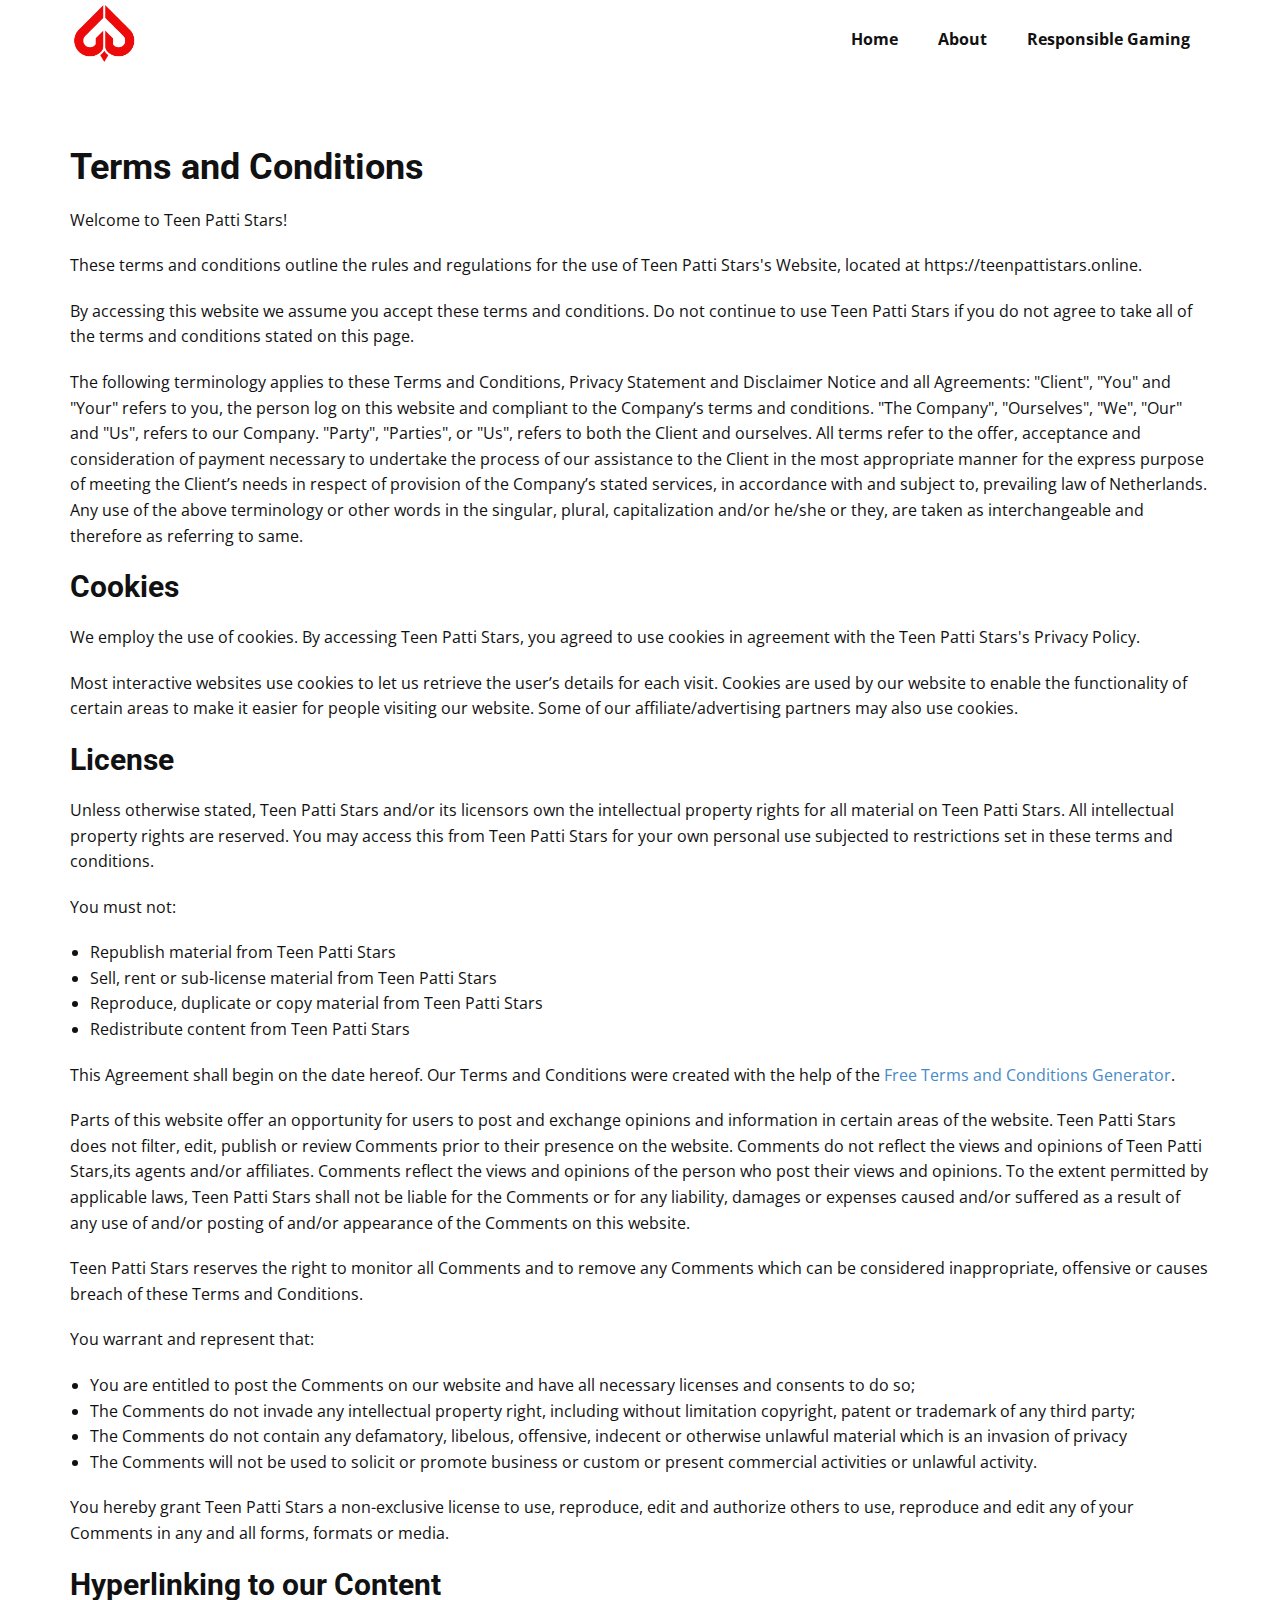
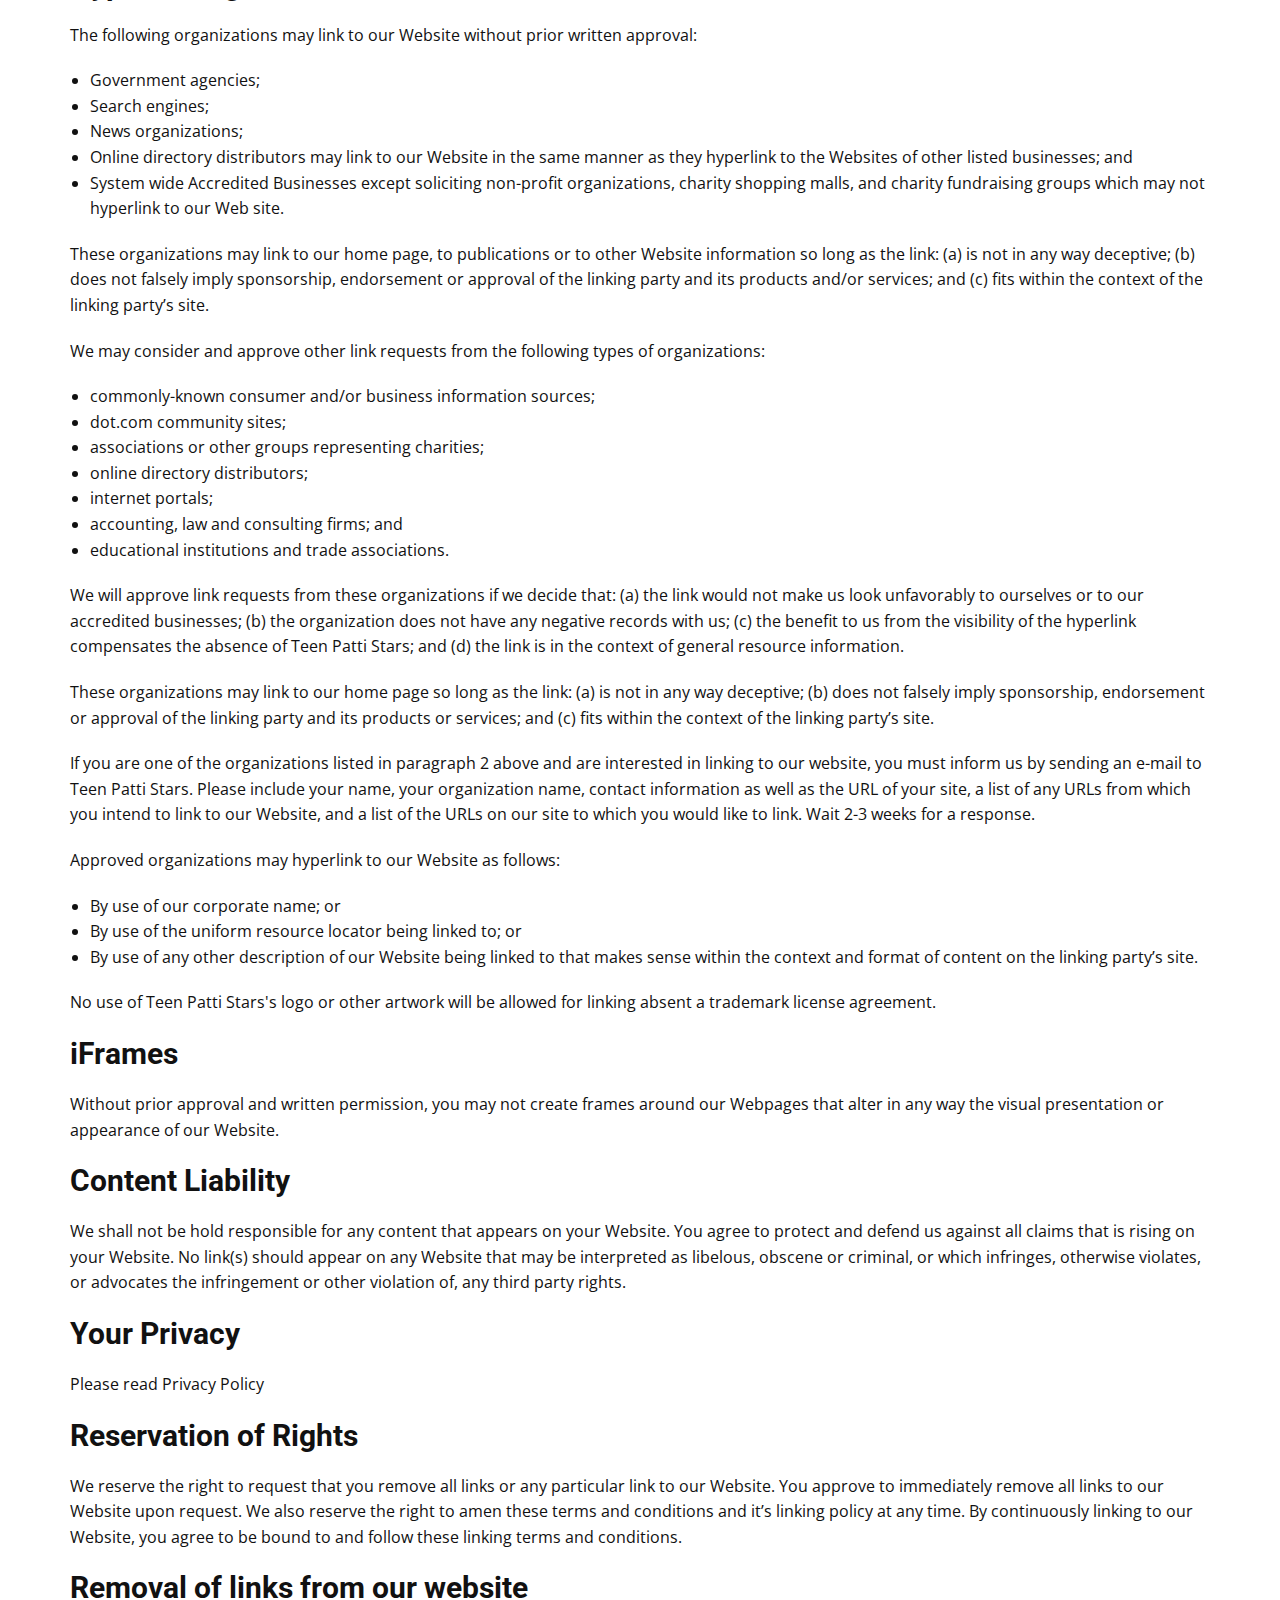
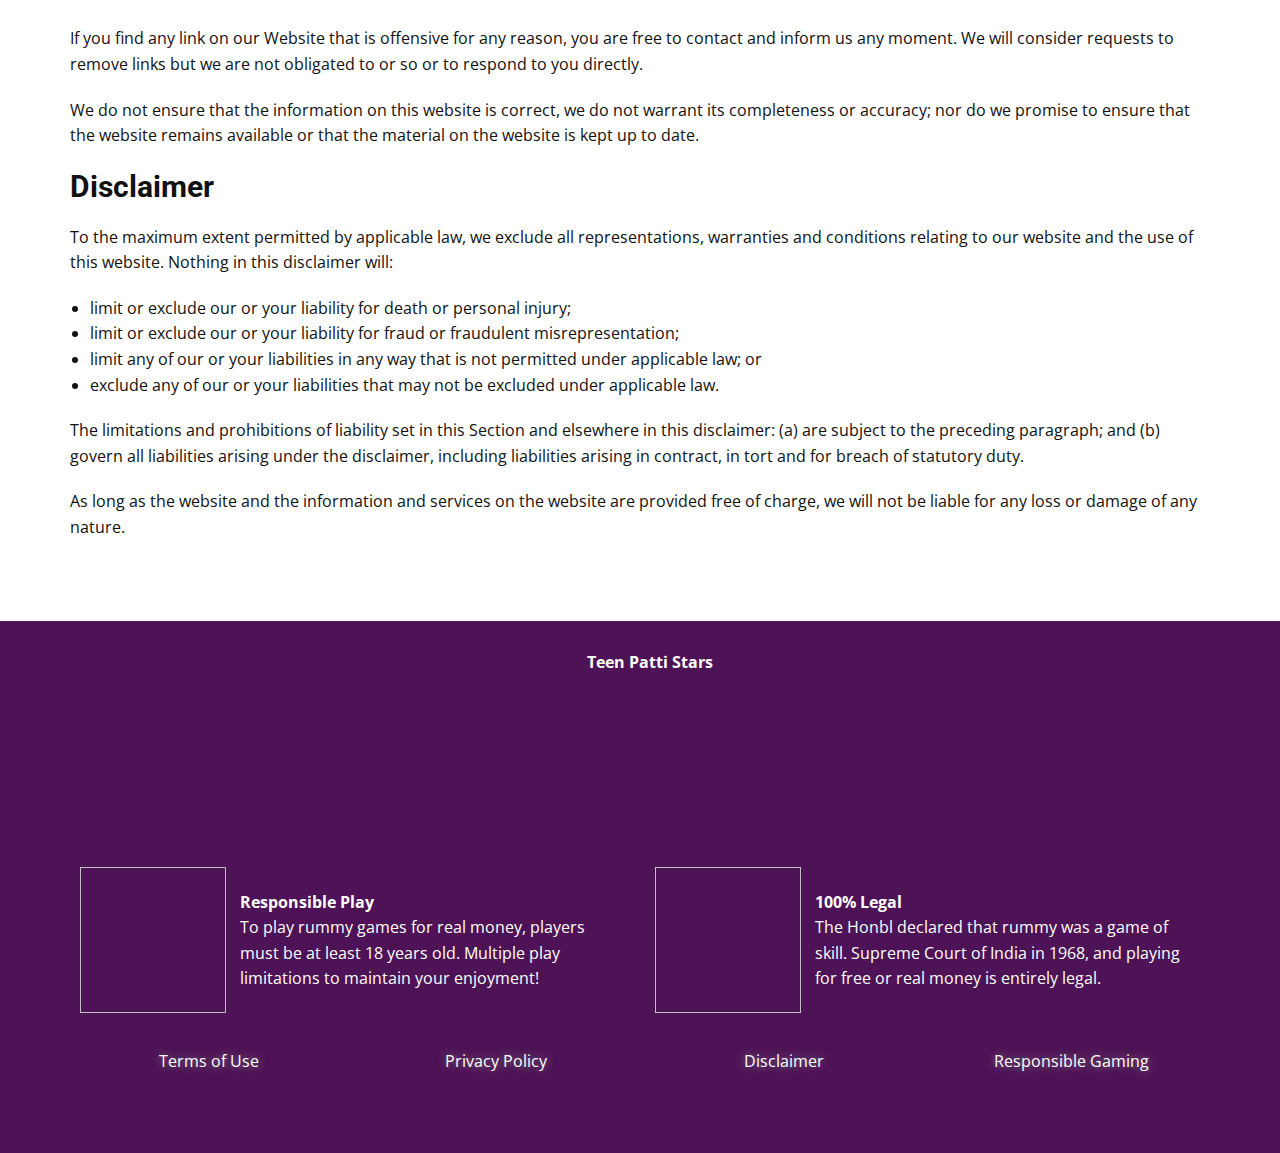
<file: Terms-and-Conditions.html>
<!DOCTYPE html>
<html style="font-size: 16px;" lang="en-IN"><head>
    <meta name="viewport" content="width=device-width, initial-scale=1.0">
    <meta charset="utf-8">
    <meta name="keywords" content="Terms and Conditions">
    <meta name="description" content="​The best rummy website for playing all online rummy variations is Teen Patti Stars.">
    <title>Terms and Conditions</title>
    <link rel="stylesheet" href="nicepage.css" media="screen">
<link rel="stylesheet" href="Terms-and-Conditions.css" media="screen">
    <script class="u-script" type="text/javascript" src="jquery.js" defer=""></script>
    <script class="u-script" type="text/javascript" src="nicepage.js" defer=""></script>
    <meta name="generator" content="Nicepage 4.21.12, nicepage.com">
    <link rel="icon" href="images/favicon.png">
    <link id="u-theme-google-font" rel="stylesheet" href="https://fonts.googleapis.com/css?family=Roboto:100,100i,300,300i,400,400i,500,500i,700,700i,900,900i|Open+Sans:300,300i,400,400i,500,500i,600,600i,700,700i,800,800i">
    
    
    <script type="application/ld+json">{
		"@context": "http://schema.org",
		"@type": "Organization",
		"name": "Teen Patti Stars",
		"logo": "images/Untitleddesign4.png"
}</script>
    <meta name="theme-color" content="#478ac9">
    <meta property="og:title" content="Terms and Conditions">
    <meta property="og:description" content="​The best rummy website for playing all online rummy variations is Teen Patti Stars.">
    <meta property="og:type" content="website">
  </head>
  <body class="u-body u-xxl-mode" data-lang="en"><header class="u-clearfix u-header u-header" id="sec-1318"><div class="u-clearfix u-sheet u-valign-middle u-sheet-1">
        <a href="./index.html" class="u-image u-logo u-image-1" data-image-width="500" data-image-height="500">
          <img src="images/Untitleddesign4.png" class="u-logo-image u-logo-image-1">
        </a>
        <nav class="u-menu u-menu-one-level u-offcanvas u-menu-1">
          <div class="menu-collapse" style="font-weight: 700;">
            <a class="u-button-style u-custom-text-active-color u-nav-link" href="#">
              <svg class="u-svg-link" viewBox="0 0 24 24"><use xmlns:xlink="http://www.w3.org/1999/xlink" xlink:href="#svg-c5fc"></use></svg>
              <svg class="u-svg-content" version="1.1" id="svg-c5fc" viewBox="0 0 16 16" x="0px" y="0px" xmlns:xlink="http://www.w3.org/1999/xlink" xmlns="http://www.w3.org/2000/svg"><g><rect y="1" width="16" height="2"></rect><rect y="7" width="16" height="2"></rect><rect y="13" width="16" height="2"></rect>
</g></svg>
            </a>
          </div>
          <div class="u-custom-menu u-nav-container">
            <ul class="u-nav u-unstyled u-nav-1"><li class="u-nav-item"><a class="u-button-style u-nav-link u-text-active-palette-2-base" href="./index.html">Home</a>
</li><li class="u-nav-item"><a class="u-button-style u-nav-link u-text-active-palette-2-base" href="About.html">About</a>
</li><li class="u-nav-item"><a class="u-button-style u-nav-link u-text-active-palette-2-base" href="Responsible-Gaming.html">Responsible Gaming</a>
</li></ul>
          </div>
          <div class="u-custom-menu u-nav-container-collapse">
            <div class="u-black u-container-style u-inner-container-layout u-opacity u-opacity-95 u-sidenav">
              <div class="u-inner-container-layout u-sidenav-overflow">
                <div class="u-menu-close"></div>
                <ul class="u-align-center u-nav u-popupmenu-items u-unstyled u-nav-2"><li class="u-nav-item"><a class="u-button-style u-nav-link" href="./index.html">Home</a>
</li><li class="u-nav-item"><a class="u-button-style u-nav-link" href="About.html">About</a>
</li><li class="u-nav-item"><a class="u-button-style u-nav-link" href="Responsible-Gaming.html">Responsible Gaming</a>
</li></ul>
              </div>
            </div>
            <div class="u-black u-menu-overlay u-opacity u-opacity-70"></div>
          </div>
        </nav>
      </div></header>
    <section class="u-clearfix u-section-1" id="sec-0934">
      <div class="u-clearfix u-sheet u-sheet-1">
        <div class="u-clearfix u-custom-html u-expanded-width u-custom-html-1">
          <h2>
            <strong>Terms and Conditions</strong>
          </h2>
          <p>Welcome to Teen Patti Stars!</p>
          <p>These terms and conditions outline the rules and regulations for the use of Teen Patti Stars's Website, located at https://teenpattistars.online.</p>
          <p>By accessing this website we assume you accept these terms and conditions. Do not continue to use Teen Patti Stars if you do not agree to take all of the terms and conditions stated on this page.</p>
          <p>The following terminology applies to these Terms and Conditions, Privacy Statement and Disclaimer Notice and all Agreements: "Client", "You" and "Your" refers to you, the person log on this website and compliant to the Company’s terms and conditions. "The Company", "Ourselves", "We", "Our" and "Us", refers to our Company. "Party", "Parties", or "Us", refers to both the Client and ourselves. All terms refer to the offer, acceptance and consideration of payment necessary to undertake the process of our assistance to the Client in the most appropriate manner for the express purpose of meeting the Client’s needs in respect of provision of the Company’s stated services, in accordance with and subject to, prevailing law of Netherlands. Any use of the above terminology or other words in the singular, plural, capitalization and/or he/she or they, are taken as interchangeable and therefore as referring to same.</p>
          <h3>
            <strong>Cookies</strong>
          </h3>
          <p>We employ the use of cookies. By accessing Teen Patti Stars, you agreed to use cookies in agreement with the Teen Patti Stars's Privacy Policy. </p>
          <p>Most interactive websites use cookies to let us retrieve the user’s details for each visit. Cookies are used by our website to enable the functionality of certain areas to make it easier for people visiting our website. Some of our affiliate/advertising partners may also use cookies.</p>
          <h3>
            <strong>License</strong>
          </h3>
          <p>Unless otherwise stated, Teen Patti Stars and/or its licensors own the intellectual property rights for all material on Teen Patti Stars. All intellectual property rights are reserved. You may access this from Teen Patti Stars for your own personal use subjected to restrictions set in these terms and conditions.</p>
          <p>You must not:</p>
          <ul>
            <li>Republish material from Teen Patti Stars</li>
            <li>Sell, rent or sub-license material from Teen Patti Stars</li>
            <li>Reproduce, duplicate or copy material from Teen Patti Stars</li>
            <li>Redistribute content from Teen Patti Stars</li>
          </ul>
          <p>This Agreement shall begin on the date hereof. Our Terms and Conditions were created with the help of the <a href="https://www.termsandconditionsgenerator.com/">Free Terms and Conditions Generator</a>.
          </p>
          <p>Parts of this website offer an opportunity for users to post and exchange opinions and information in certain areas of the website. Teen Patti Stars does not filter, edit, publish or review Comments prior to their presence on the website. Comments do not reflect the views and opinions of Teen Patti Stars,its agents and/or affiliates. Comments reflect the views and opinions of the person who post their views and opinions. To the extent permitted by applicable laws, Teen Patti Stars shall not be liable for the Comments or for any liability, damages or expenses caused and/or suffered as a result of any use of and/or posting of and/or appearance of the Comments on this website.</p>
          <p>Teen Patti Stars reserves the right to monitor all Comments and to remove any Comments which can be considered inappropriate, offensive or causes breach of these Terms and Conditions.</p>
          <p>You warrant and represent that:</p>
          <ul>
            <li>You are entitled to post the Comments on our website and have all necessary licenses and consents to do so;</li>
            <li>The Comments do not invade any intellectual property right, including without limitation copyright, patent or trademark of any third party;</li>
            <li>The Comments do not contain any defamatory, libelous, offensive, indecent or otherwise unlawful material which is an invasion of privacy</li>
            <li>The Comments will not be used to solicit or promote business or custom or present commercial activities or unlawful activity.</li>
          </ul>
          <p>You hereby grant Teen Patti Stars a non-exclusive license to use, reproduce, edit and authorize others to use, reproduce and edit any of your Comments in any and all forms, formats or media.</p>
          <h3>
            <strong>Hyperlinking to our Content</strong>
          </h3>
          <p>The following organizations may link to our Website without prior written approval:</p>
          <ul>
            <li>Government agencies;</li>
            <li>Search engines;</li>
            <li>News organizations;</li>
            <li>Online directory distributors may link to our Website in the same manner as they hyperlink to the Websites of other listed businesses; and</li>
            <li>System wide Accredited Businesses except soliciting non-profit organizations, charity shopping malls, and charity fundraising groups which may not hyperlink to our Web site.</li>
          </ul>
          <p>These organizations may link to our home page, to publications or to other Website information so long as the link: (a) is not in any way deceptive; (b) does not falsely imply sponsorship, endorsement or approval of the linking party and its products and/or services; and (c) fits within the context of the linking party’s site.</p>
          <p>We may consider and approve other link requests from the following types of organizations:</p>
          <ul>
            <li>commonly-known consumer and/or business information sources;</li>
            <li>dot.com community sites;</li>
            <li>associations or other groups representing charities;</li>
            <li>online directory distributors;</li>
            <li>internet portals;</li>
            <li>accounting, law and consulting firms; and</li>
            <li>educational institutions and trade associations.</li>
          </ul>
          <p>We will approve link requests from these organizations if we decide that: (a) the link would not make us look unfavorably to ourselves or to our accredited businesses; (b) the organization does not have any negative records with us; (c) the benefit to us from the visibility of the hyperlink compensates the absence of Teen Patti Stars; and (d) the link is in the context of general resource information.</p>
          <p>These organizations may link to our home page so long as the link: (a) is not in any way deceptive; (b) does not falsely imply sponsorship, endorsement or approval of the linking party and its products or services; and (c) fits within the context of the linking party’s site.</p>
          <p>If you are one of the organizations listed in paragraph 2 above and are interested in linking to our website, you must inform us by sending an e-mail to Teen Patti Stars. Please include your name, your organization name, contact information as well as the URL of your site, a list of any URLs from which you intend to link to our Website, and a list of the URLs on our site to which you would like to link. Wait 2-3 weeks for a response.</p>
          <p>Approved organizations may hyperlink to our Website as follows:</p>
          <ul>
            <li>By use of our corporate name; or</li>
            <li>By use of the uniform resource locator being linked to; or</li>
            <li>By use of any other description of our Website being linked to that makes sense within the context and format of content on the linking party’s site.</li>
          </ul>
          <p>No use of Teen Patti Stars's logo or other artwork will be allowed for linking absent a trademark license agreement.</p>
          <h3>
            <strong>iFrames</strong>
          </h3>
          <p>Without prior approval and written permission, you may not create frames around our Webpages that alter in any way the visual presentation or appearance of our Website.</p>
          <h3>
            <strong>Content Liability</strong>
          </h3>
          <p>We shall not be hold responsible for any content that appears on your Website. You agree to protect and defend us against all claims that is rising on your Website. No link(s) should appear on any Website that may be interpreted as libelous, obscene or criminal, or which infringes, otherwise violates, or advocates the infringement or other violation of, any third party rights.</p>
          <h3>
            <strong>Your Privacy</strong>
          </h3>
          <p>Please read Privacy Policy</p>
          <h3>
            <strong>Reservation of Rights</strong>
          </h3>
          <p>We reserve the right to request that you remove all links or any particular link to our Website. You approve to immediately remove all links to our Website upon request. We also reserve the right to amen these terms and conditions and it’s linking policy at any time. By continuously linking to our Website, you agree to be bound to and follow these linking terms and conditions.</p>
          <h3>
            <strong>Removal of links from our website</strong>
          </h3>
          <p>If you find any link on our Website that is offensive for any reason, you are free to contact and inform us any moment. We will consider requests to remove links but we are not obligated to or so or to respond to you directly.</p>
          <p>We do not ensure that the information on this website is correct, we do not warrant its completeness or accuracy; nor do we promise to ensure that the website remains available or that the material on the website is kept up to date.</p>
          <h3>
            <strong>Disclaimer</strong>
          </h3>
          <p>To the maximum extent permitted by applicable law, we exclude all representations, warranties and conditions relating to our website and the use of this website. Nothing in this disclaimer will:</p>
          <ul>
            <li>limit or exclude our or your liability for death or personal injury;</li>
            <li>limit or exclude our or your liability for fraud or fraudulent misrepresentation;</li>
            <li>limit any of our or your liabilities in any way that is not permitted under applicable law; or</li>
            <li>exclude any of our or your liabilities that may not be excluded under applicable law.</li>
          </ul>
          <p>The limitations and prohibitions of liability set in this Section and elsewhere in this disclaimer: (a) are subject to the preceding paragraph; and (b) govern all liabilities arising under the disclaimer, including liabilities arising in contract, in tort and for breach of statutory duty.</p>
          <p>As long as the website and the information and services on the website are provided free of charge, we will not be liable for any loss or damage of any nature.</p>
        </div>
      </div>
    </section>
    
    
    <footer class="u-align-center u-clearfix u-custom-color-1 u-footer u-footer" id="sec-df92"><div class="u-clearfix u-sheet u-valign-bottom-md u-valign-bottom-sm u-valign-bottom-xs u-sheet-1">
        <div class="u-align-center u-clearfix u-group-elements u-group-elements-1">
          <img class="u-expanded-width u-image u-image-contain u-image-default u-preserve-proportions lazyload u-image-1" alt="" data-image-width="500" data-image-height="500" data-src="images/Untitleddesign4.png">
          <p class="u-text u-text-default u-text-1">Teen Patti Stars</p>
        </div>
        <div class="u-expanded-width u-list u-list-1">
          <div class="u-repeater u-repeater-1">
            <div class="u-container-style u-list-item u-repeater-item">
              <div class="u-container-layout u-similar-container u-container-layout-1">
                <img class="u-image u-image-contain u-image-default u-preserve-proportions lazyload u-image-2" alt="" data-image-width="500" data-image-height="500" data-src="images/Untitleddesign14.png">
                <p class="u-text u-text-2">
                  <span style="font-weight: 700;"> Responsible Play</span>
                  <br>To play rummy games for real money, players must be at least 18 years old. Multiple play limitations to maintain your enjoyment!<br>
                </p>
              </div>
            </div>
            <div class="u-container-style u-list-item u-repeater-item">
              <div class="u-container-layout u-similar-container u-container-layout-2">
                <img class="u-image u-image-contain u-image-default u-preserve-proportions lazyload u-image-3" alt="" data-image-width="500" data-image-height="500" data-src="images/Untitleddesign15.png">
                <p class="u-text u-text-3"> 100% Legal<br>
                  <span style="font-weight: 400;">The Honbl declared that rummy was a game of skill. Supreme Court of India in 1968, and playing for free or real money is entirely legal.</span>
                  <br>
                </p>
              </div>
            </div>
          </div>
        </div>
        <div class="u-expanded-width u-list u-list-2">
          <div class="u-repeater u-repeater-2">
            <div class="u-align-center u-container-style u-list-item u-repeater-item">
              <div class="u-container-layout u-similar-container u-valign-middle u-container-layout-3">
                <p class="u-text u-text-4">
                  <a class="u-active-none u-border-none u-btn u-button-link u-button-style u-none u-text-body-alt-color u-btn-1" href="Terms-and-Conditions.html">Terms of Use</a>
                </p>
              </div>
            </div>
            <div class="u-align-center u-container-style u-list-item u-repeater-item">
              <div class="u-container-layout u-similar-container u-valign-middle u-container-layout-4">
                <p class="u-text u-text-5">
                  <a href="Privacy-Policy.html" class="u-active-none u-border-none u-btn u-button-link u-button-style u-hover-none u-none u-text-body-alt-color u-btn-2">Privacy Policy</a>
                </p>
              </div>
            </div>
            <div class="u-align-center u-container-style u-list-item u-repeater-item">
              <div class="u-container-layout u-similar-container u-valign-middle u-container-layout-5">
                <p class="u-text u-text-6">
                  <a href="Disclaimer.html" class="u-active-none u-border-none u-btn u-button-link u-button-style u-hover-none u-none u-text-body-alt-color u-btn-3">Disclaimer</a>
                </p>
              </div>
            </div>
            <div class="u-align-center u-container-style u-list-item u-repeater-item">
              <div class="u-container-layout u-similar-container u-valign-middle u-container-layout-6">
                <p class="u-text u-text-7">
                  <a href="Responsible-Gaming.html" class="u-active-none u-border-none u-btn u-button-link u-button-style u-hover-none u-none u-text-body-alt-color u-btn-4">Responsible Gaming</a>
                </p>
              </div>
            </div>
          </div>
        </div>
      </div></footer>
  
</body></html>
</file>
